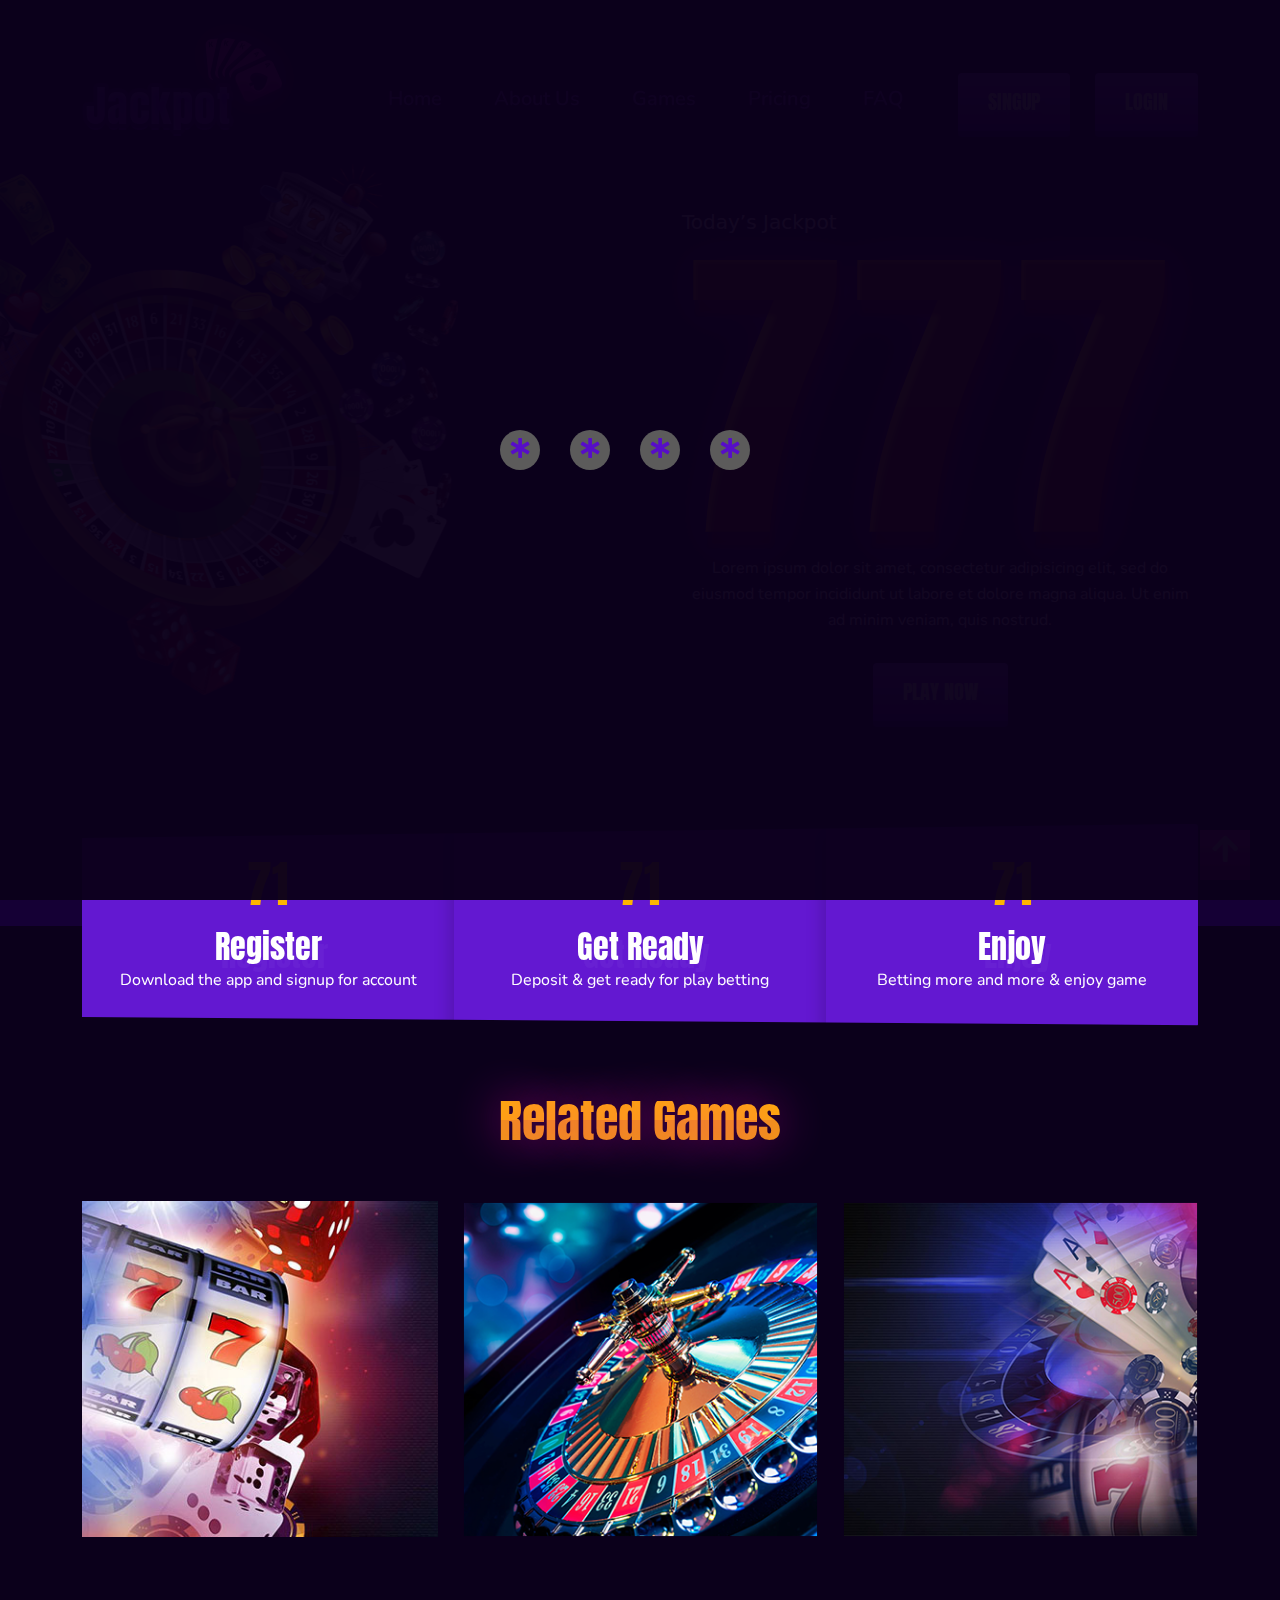
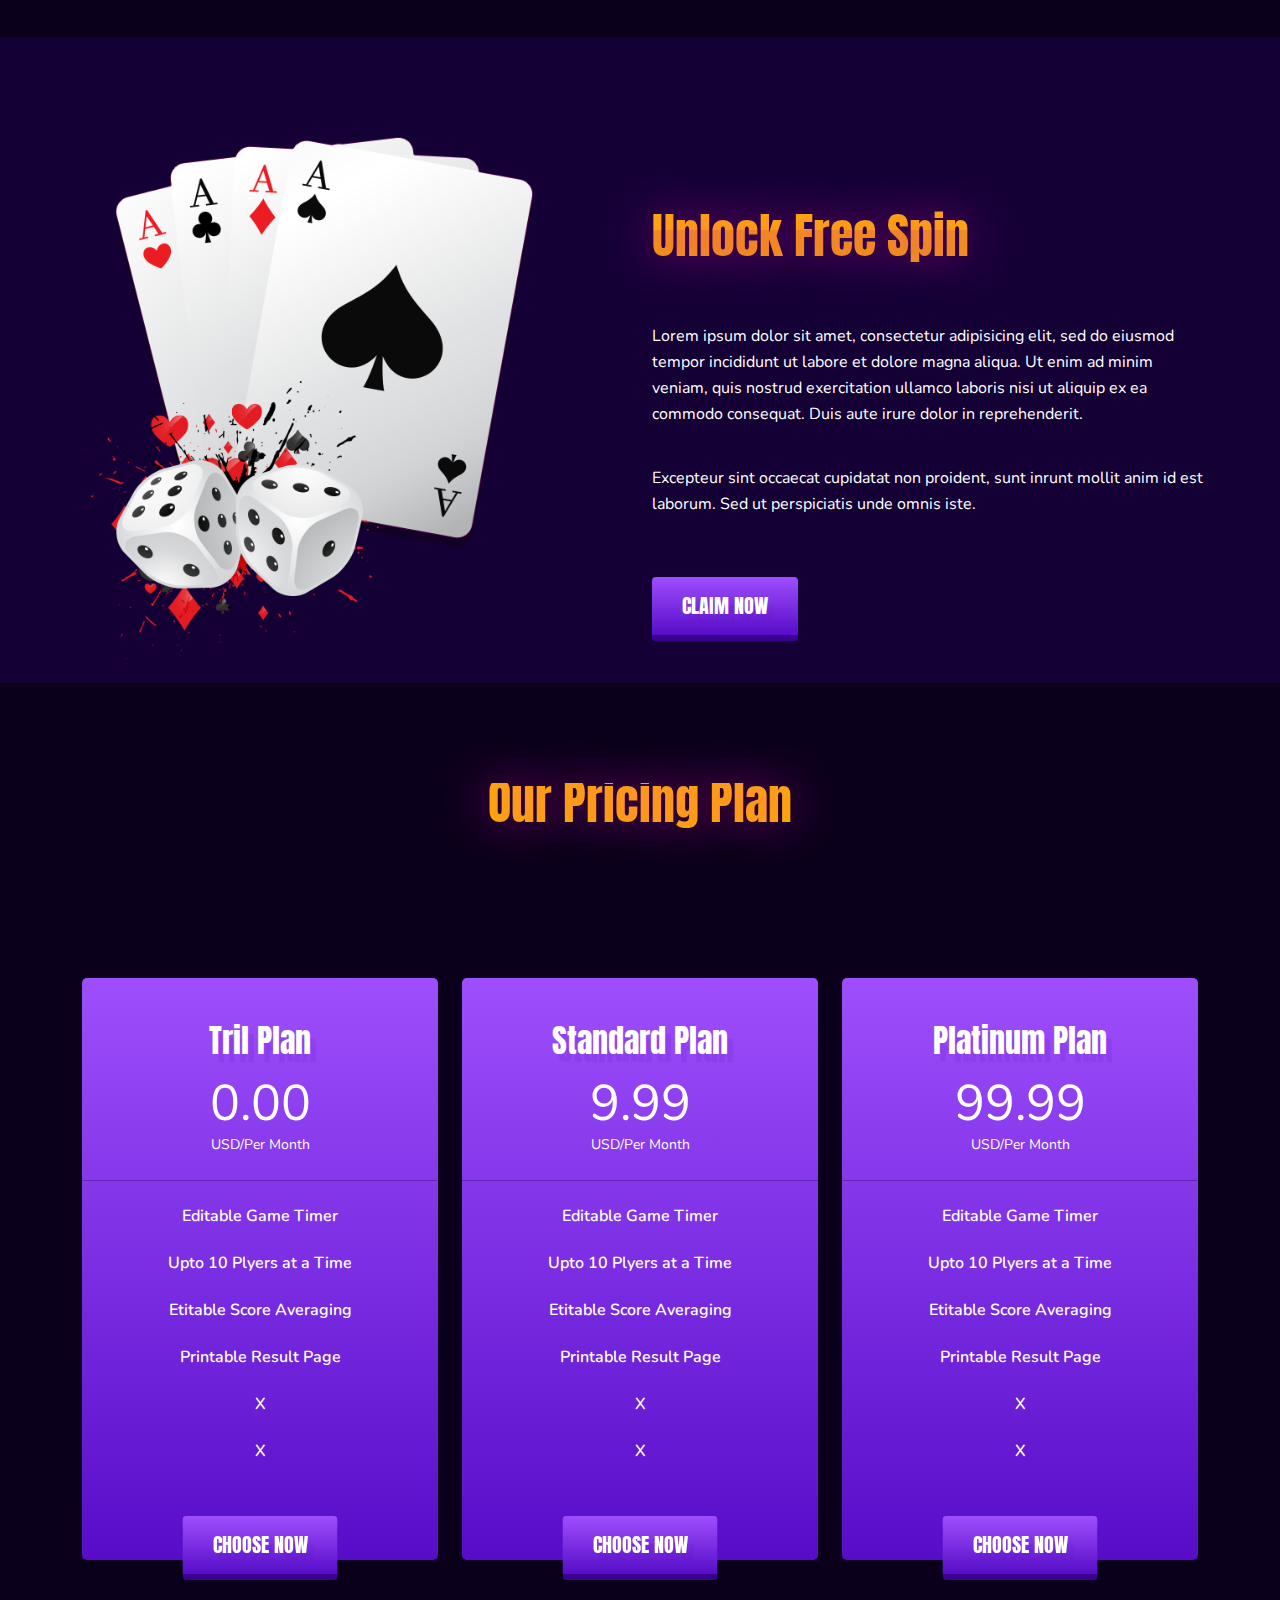
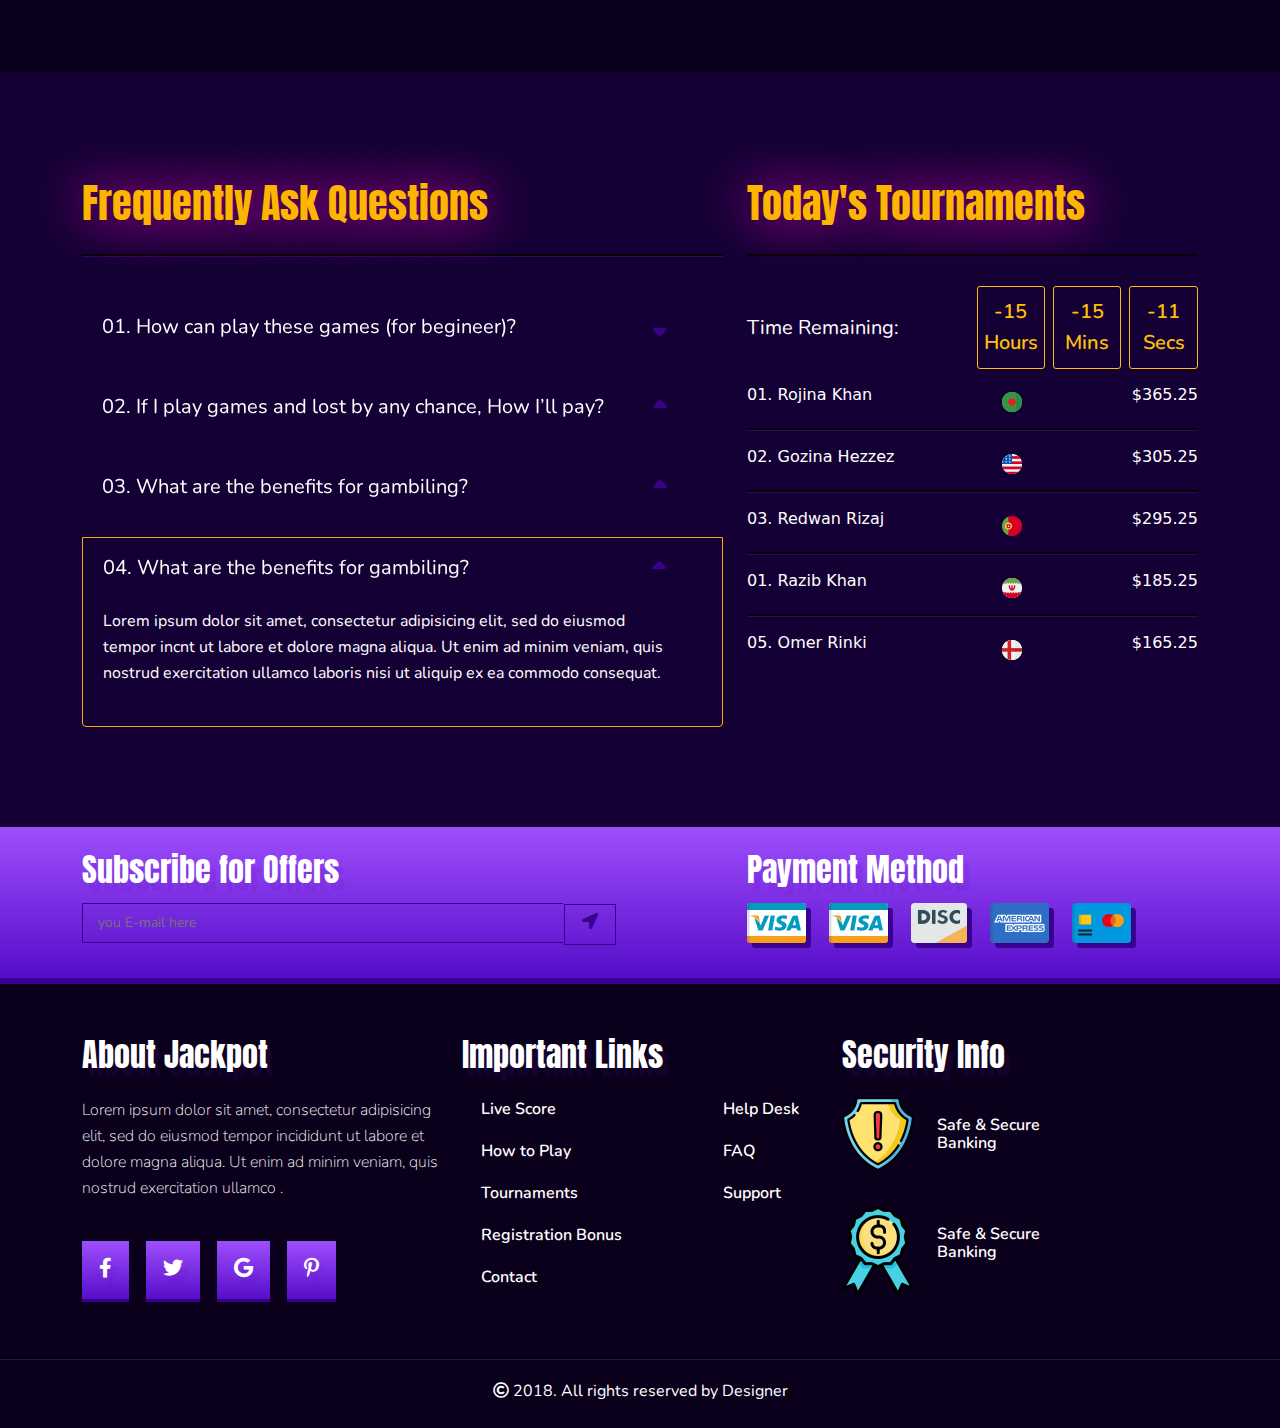
<file: Responsive All Device/Final Project/index.html>
<!DOCTYPE html>
<html lang="en">
<head>
    <meta charset="UTF-8">
    <meta http-equiv="X-UA-Compatible" content="IE=edge">
    <meta name="viewport" content="width=device-width, initial-scale=1.0">
    <title>Final Project</title>
    <!-- =================Google Font Start===================== -->
    <link href="https://fonts.googleapis.com/css2?family=Anton&family=Nunito:ital,wght@0,200;0,300;0,400;0,600;0,700;0,800;0,900;1,300;1,400;1,600;1,700;1,900&display=swap" rel="stylesheet">
    <!--==================Google Font End===================== -->
    <link rel="stylesheet" href="https://cdnjs.cloudflare.com/ajax/libs/font-awesome/5.15.4/css/all.min.css">
    <link rel="stylesheet" href="css/bootstrap.css">
    <link rel="stylesheet" href="css/slick.css">
    <link rel="stylesheet" href="css/style.css">
    <link rel="stylesheet" href="css/media.css">
</head>
<body>
    <div class="preloader">
        <div class="line">
            <i class="fas fa-star-of-life"></i>
        </div>
        <div class="line">
            <i class="fas fa-star-of-life"></i>
        </div>
        <div class="line">
            <i class="fas fa-star-of-life"></i>
        </div>
        <div class="line">
            <i class="fas fa-star-of-life"></i>
        </div>
    </div>
<!-- =============Navbar Start================== -->
<nav class="navbar navbar-expand-lg">
    <div class="container">
      <a class="navbar-brand" href="#">
          <img src="images/home/logo.png " alt="logo">
      </a>
      <button class="navbar-toggler" type="button" data-bs-toggle="collapse" data-bs-target="#navbarSupportedContent" aria-controls="navbarSupportedContent" aria-expanded="false" aria-label="Toggle navigation">
        <span class="navbar-toggler-icon">
            <i class="fas fa-bars"></i>
        </span>
      </button>
      <div class="collapse navbar-collapse" id="navbarSupportedContent">

        <ul class="navbar-nav m-auto our_primary_menu">
            <li><a href="index.html">Home</a></li>
            <li><a href="about.html">About Us</a></li>
            <li><a href="games.html">Games</a></li>
            <li><a href="membership.html">Pricing</a></li>
            <li><a href="#">FAQ</a></li>
        </ul>
        <div class="btn_primary">
            <a href="sign up.html">Singup</a>
            <a href="log in.html">login</a>
        </div>
      </div>
    </div>
  </nav>
<!-- =============Navbar End================== -->
<!-- =============Banner_section Start================== -->
<section id="banner">
    <div class="container">
        <div class="row">
           <div class="col-lg-6 ">
               <div class="banner_right">
                   <img src="images/home/banner-img_1.png " class="img-fluid w-100" alt="">
               </div>
           </div>
           <div class="col-lg-6">
              <div class="banner_left">
                <h4>Today’s Jackpot</h4>
                <h2>777</h2>
                <p >Lorem ipsum dolor sit amet, consectetur adipisicing elit, sed do eiusmod tempor incididunt ut labore et dolore magna aliqua. Ut enim ad minim veniam, quis nostrud.</p>
                <div class="btn_primary banner_btn">
                    <a href="#">play now</a>
                </div>
              </div>
           </div>
           <!-- <div class="col-lg-1 "></div> -->
        </div>
    </div>
</section>
<!-- =============Banner_section End================== -->
<!-- =============Counter_section Start================== -->
<section id="counter">
    <div class="container">
        <div class="counter_all">
            <div class="row g-0">
                <div class="col-lg-4 col-md-4">
                    <div class="counter_item  ">
                        <h4 class="counter">100</h4>
                        <h3>Register</h3>
                        <h5>Download the app and signup for account</h5>
                    </div>
                </div>
                <div class="col-lg-4 col-md-4">
                    <div class="counter_item  shadow">
                        <h4 class="counter">100</h4>
                        <h3>Get Ready</h3>
                        <h5>Deposit & get ready for play betting</h5>
                    </div>
                </div>
                <div class="col-lg-4 col-md-4">
                    <div class="counter_item shadow">
                        <h4 class="counter">100</h4>
                        <h3>Enjoy</h3>
                        <h5>Betting more and more & enjoy game</h5>
                    </div>
                </div>
            </div>
        </div>
    </div>
</section>
<!-- =============Counter_section End================== -->
<!-- =============Related_section Start================== -->
<section class="related">
    <div class="container">
        <div class="row">
            <div class="col-lg-5 m-auto">
                <div class="related_caption text-center">
                    <h3>Related Games</h3>
                </div>
            </div>
        </div>
        <div class="row">
            <div class="col-lg-4 col-md-4">
                <div class="related_item">
                    <div class="related_img">
                        <img src="images/home/related-games_1 (2).jpg" class="img-fluid w-100" alt="related-games_1">
                        <div class="related_shap">
                            <h3>Casino Games</h3>
                            <a href="#">play now</a>
                        </div>
                    </div>
                </div>
            </div>
            <div class="col-lg-4 col-md-4">
                <div class="related_item">
                    <div class="related_img">
                        <img src="images/home/related-games_2.jpg" class="img-fluid w-100" alt="related-games_1">
                        <div class="related_shap">
                            <h3>Casino Games</h3>
                            <a href="#">play now</a>
                        </div>
                    </div>
                </div>
            </div>
            <div class="col-lg-4 col-md-4">
                <div class="related_item">
                    <div class="related_img">
                        <img src="images/home/related-games_3.jpg" class="img-fluid w-100" alt="related-games_2">
                        <div class="related_shap">
                            <h3>Casino Games</h3>
                            <a href="#">play now</a>
                        </div>
                    </div>
                </div>
            </div>
        </div>
    </div>
</section>
<!-- =============Related_section End================== -->
<!-- =============Unlock_section  Start================== -->
<section id="unlock">
    <div class="container">
        <div class="row">
            <div class="col-lg-5 col-md-5">
                <div class="unlock_img">
                    <img src="images/home/unlock-free_spin.png" class="img-fluid w-100" alt="unlock-free_spin">
                </div>
            </div>
            <div class="col-lg-1 col-md-1"></div>
            <div class="col-lg-6 col-md-6">
                <div class="unlock_item">
                    <h3>Unlock Free Spin</h3>
                    <p>Lorem ipsum dolor sit amet, consectetur adipisicing elit, sed do eiusmod tempor incididunt ut labore et dolore magna aliqua. Ut enim ad minim veniam, quis nostrud exercitation ullamco laboris nisi ut aliquip ex ea commodo consequat. Duis aute irure dolor in reprehenderit. <span> Excepteur sint occaecat cupidatat non proident, sunt inrunt mollit anim id est laborum. Sed ut perspiciatis unde omnis iste.</span></p>
                    <div class="btn_primary unlock_btn unlock_left">
                        <a href="#">Claim Now</a>
                    </div>
                </div>
            </div>
        </div>
    </div>
</section>
<!-- =============Unlock_section  End================== -->
<!-- =============Pricing_Table_section SStart================== -->
<section id="pricing_table">
    <div class="container">
        <div class="row">
            <div class="col-lg-5 m-auto">
                <div class="pricing_table_caption text-center">
                    <h4> our Pricing Plan</h4>
                </div>
            </div>
        </div>
        <div class="row">
            <div class="col-lg-4 col-md-4">
                <div class="pricing_list">
                    <div class="pricing_shap">
                        <h2>Featured</h2>
                    </div>
                    <div class="pricing_table_item text-center">
                        <h4>tril plan</h4>
                        <h3>0.00</h3>
                        <h5>USD/Per Month</h5>
                        <ul>
                            <li>Editable Game Timer</li>
                            <li>Upto 10 Plyers at a Time</li>
                            <li>Etitable Score Averaging</li>
                            <li>Printable Result Page</li>
                            <li>X</li>
                            <li>X</li>
                        </ul>
                        <div class="btn_primary pricing_btn ">
                            <a href="#">Choose now</a>
                        </div>
                    </div>
                </div>
            </div>
            <div class="col-lg-4 col-md-4">
                <div class="pricing_list">
                    <div class="pricing_shap">
                        <h2>Featured</h2>
                    </div>
                    <div class="pricing_table_item text-center">
                        <h4>Standard Plan</h4>
                        <h3>9.99</h3>
                        <h5>USD/Per Month</h5>
                        <ul>
                            <li>Editable Game Timer</li>
                            <li>Upto 10 Plyers at a Time</li>
                            <li>Etitable Score Averaging</li>
                            <li>Printable Result Page</li>
                            <li>X</li>
                            <li>X</li>
                        </ul>
                        <div class="btn_primary pricing_btn">
                            <a href="#">Choose now</a>
                        </div>
                    </div>
                </div>
            </div>
            <div class="col-lg-4 col-md-4">
                <div class="pricing_list">
                    <div class="pricing_shap">
                        <h2>Featured</h2>
                    </div>
                    <div class="pricing_table_item text-center">
                        <h4>Platinum Plan</h4>
                        <h3>99.99</h3>
                        <h5>USD/Per Month</h5>
                        <ul>
                            <li>Editable Game Timer</li>
                            <li>Upto 10 Plyers at a Time</li>
                            <li>Etitable Score Averaging</li>
                            <li>Printable Result Page</li>
                            <li>X</li>
                            <li>X</li>
                        </ul>
                        <div class="btn_primary pricing_btn">
                            <a href="#">Choose now</a>
                        </div>
                    </div>
                </div>
            </div>
        </div>
    </div>
</section>
<!-- =============Pricing_Table_section  End================== -->
<!-- =============Frequently_Tournaments_section Start================== -->
<section id="frequently_tournaments">
    <div class="container">
        <div class="row">
            <div class="col-lg-7 col-md-7">
                <div class="frequently_caption">
                    <h4>Frequently Ask Questions</h4>
                    <!---------------Accordion Start------------->
                    <div class="accordion" id="accordionExample">
                        <div class="accordion-item">
                          <h2 class="accordion-header" id="headingOne">
                            <button class="accordion-button" type="button" data-bs-toggle="collapse" data-bs-target="#collapseOne" aria-expanded="true" aria-controls="collapseOne">
                                01. How can play these games (for begineer)?
                                <i class="fas fa-sort-down"></i>					
                            </button>
                          </h2>
                          <div id="collapseOne" class="accordion-collapse collapse" aria-labelledby="headingOne" data-bs-parent="#accordionExample">
                            <div class="accordion-body">
                               <h5> Lorem ipsum dolor sit amet, consectetur adipisicing elit, sed do eiusmod tempor incnt ut labore et dolore magna aliqua. Ut enim ad minim veniam, quis nostrud exercitation ullamco laboris nisi ut aliquip ex ea commodo consequat.</h5>
                            </div>
                          </div>
                        </div>
                        <div class="accordion-item">
                          <h2 class="accordion-header" id="headingTwo">
                            <button class="accordion-button collapsed" type="button" data-bs-toggle="collapse" data-bs-target="#collapseTwo" aria-expanded="false" aria-controls="collapseTwo">
                                02. If I play games and lost by any chance, How I’ll pay?
                                <i class="fas fa-sort-down"></i>
                            </button>
                          </h2>
                          <div id="collapseTwo" class="accordion-collapse collapse" aria-labelledby="headingTwo" data-bs-parent="#accordionExample">
                            <div class="accordion-body">
                                <h5> Lorem ipsum dolor sit amet, consectetur adipisicing elit, sed do eiusmod tempor incnt ut labore et dolore magna aliqua. Ut enim ad minim veniam, quis nostrud exercitation ullamco laboris nisi ut aliquip ex ea commodo consequat.</h5>
                            </div>
                          </div>
                        </div>
                        <div class="accordion-item">
                          <h2 class="accordion-header" id="headingThree">
                            <button class="accordion-button collapsed" type="button" data-bs-toggle="collapse" data-bs-target="#collapseThree" aria-expanded="false" aria-controls="collapseThree">
                                03. What are the benefits for gambiling?
                                <i class="fas fa-sort-down"></i>
                            </button>
                          </h2>
                          <div id="collapseThree" class="accordion-collapse collapse" aria-labelledby="headingThree" data-bs-parent="#accordionExample">
                            <div class="accordion-body">
                                <h5> Lorem ipsum dolor sit amet, consectetur adipisicing elit, sed do eiusmod tempor incnt ut labore et dolore magna aliqua. Ut enim ad minim veniam, quis nostrud exercitation ullamco laboris nisi ut aliquip ex ea commodo consequat.</h5>
                            </div>
                          </div>
                        </div>
                        <div class="accordion-item border">
                            <h2 class="accordion-header" id="headingTwo">
                              <button class="accordion-button collapsed" type="button" data-bs-toggle="collapse" data-bs-target="#collapseTwo" aria-expanded="false" aria-controls="collapseTwo">
                                04. What are the benefits for gambiling?
                                <i class="fas fa-sort-down"></i>
                              </button>
                            </h2>
                            <div id="collapseTwo" class="accordion-collapse collapse show" aria-labelledby="headingTwo" data-bs-parent="#accordionExample">
                              <div class="accordion-body">
                                  <h5> Lorem ipsum dolor sit amet, consectetur adipisicing elit, sed do eiusmod tempor incnt ut labore et dolore magna aliqua. Ut enim ad minim veniam, quis nostrud exercitation ullamco laboris nisi ut aliquip ex ea commodo consequat.</h5>
                              </div>
                            </div>
                          </div>
                      </div>
                      <!---------------Accordion Start------------->
                </div>
            </div>
            <div class="col-lg-5 col-md-5">
                <div class="tournaments_caption">
                    <h4>Today's Tournaments</h4>
                </div>
                <div class="row g-2">
                    <div class="col-lg-6 col-12 col-sm-12 d-flex align-items-center">
                        <div class="time_caption">
                            <h5>Time Remaining:</h5>
                        </div>
                    </div>
                    <div class="col-lg-2 col-4 col-sm-4">
                        <div class="hours">
                            <h5 id="hours">23</h5>
                            <h6>Hours</h6>
                        </div>
                    </div>
                    <div class="col-lg-2 col-4 col-sm-4">
                        <div class="hours">
                            <h5 id="minutes">59</h5>
                            <h6>Mins</h6>
                        </div>
                    </div>
                    <div class="col-lg-2 col-4 col-sm-4">
                        <div class="hours">
                            <h5 id="seconds">59</h5>
                            <h6>Secs</h6>
                        </div>
                    </div>
                </div>
                <div class="flag_all">
                    <div class="row">
                        <div class="col-lg-12">
                            <div class="yyyy">
                                <div class="row">
                                    <div class="col-lg-6 col-6">
                                        <div class="flag_name">
                                            <h4>01. Rojina Khan</h4>
                                        </div>
                                    </div>
                                    <div class="col-lg-2 col-2">
                                        <div class="flag_01 text-center">
                                            <img src="images/home/flag_01.png" alt="">
                                        </div>
                                    </div>
                                    <div class="col-lg-4 col-4">
                                        <div class="flag_crr">
                                            <h4>$365.25</h4>
                                        </div>
                                    </div>
                                </div>
                            </div>
                        </div>
                    </div>
                </div>
                <div class="flag_all">
                    <div class="row">
                        <div class="col-lg-12">
                            <div class="yyyy">
                                <div class="row">
                                    <div class="col-lg-6 col-6">
                                        <div class="flag_name">
                                            <h4>02. Gozina Hezzez</h4>
                                        </div>
                                    </div>
                                    <div class="col-lg-2 col-2">
                                        <div class="flag_01 text-center">
                                            <img src="images/home/flag_02.png" alt="">
                                        </div>
                                    </div>
                                    <div class="col-lg-4 col-4">
                                        <div class="flag_crr">
                                            <h4>$305.25</h4>
                                        </div>
                                    </div>
                                </div>
                            </div>
                        </div>
                    </div>
                </div>
                <div class="flag_all">
                    <div class="row">
                        <div class="col-lg-12">
                            <div class="yyyy">
                                <div class="row">
                                    <div class="col-lg-6 col-6">
                                        <div class="flag_name">
                                            <h4>03. Redwan Rizaj</h4>
                                        </div>
                                    </div>
                                    <div class="col-lg-2 col-2">
                                        <div class="flag_01 text-center">
                                            <img src="images/home/flag_03.png" alt="">
                                        </div>
                                    </div>
                                    <div class="col-lg-4 col-4">
                                        <div class="flag_crr">
                                            <h4>$295.25</h4>
                                        </div>
                                    </div>
                                </div>
                            </div>
                        </div>
                    </div>
                </div>
                <div class="flag_all">
                    <div class="row">
                        <div class="col-lg-12">
                            <div class="yyyy">
                                <div class="row">
                                    <div class="col-lg-6 col-6">
                                        <div class="flag_name">
                                            <h4>01. Razib Khan</h4>
                                        </div>
                                    </div>
                                    <div class="col-lg-2 col-2">
                                        <div class="flag_01 text-center">
                                            <img src="images/home/flag_04.png" alt="">
                                        </div>
                                    </div>
                                    <div class="col-lg-4 col-4">
                                        <div class="flag_crr">
                                            <h4>$185.25</h4>
                                        </div>
                                    </div>
                                </div>
                            </div>
                        </div>
                    </div>
                </div>
                <div class="flag_all">
                    <div class="row">
                        <div class="col-lg-12">
                            <div class="yyyyy">
                                <div class="row">
                                    <div class="col-lg-6 col-6">
                                        <div class="flag_name">
                                            <h4>05. Omer Rinki</h4>
                                        </div>
                                    </div>
                                    <div class="col-lg-2 col-2">
                                        <div class="flag_01 text-center">
                                            <img src="images/home/flag_05.png" alt="">
                                        </div>
                                    </div>
                                    <div class="col-lg-4 col-4">
                                        <div class="flag_crr">
                                            <h4>$165.25</h4>
                                        </div>
                                    </div>
                                </div>
                            </div>
                        </div>
                    </div>
                </div>
            </div>
        </div>
    </div>
</section>
<!-- =============Frequently_Tournaments_section End================== -->
<!-- =============Subscribe To Payment Method_section Start================== -->
<section id="subscribe_payment">
    <div class="container">
        <div class="row">
            <div class="col-lg-7 col-12 col-sm-6">
                <div class="Subscribe_caption">
                    <h4>Subscribe for Offers</h4>
                    <input type="email" placeholder="you E-mail here" class="w-75">
                    <button><i class="fas fa-location-arrow"></i></button>
                </div>
            </div>
            <div class="col-lg-5 col-12 col-sm-6">
                <div class="payment_caption">
                    <h4>Payment Method</h4>
                    <div class="payment_card">
                        <img src="images/home/payment_02.png" alt="">
                        <img src="images/home/payment_02.png" alt="">
                        <img src="images/home/payment_03.png" alt="">
                        <img src="images/home/payment_04.png" alt="">
                        <img src="images/home/payment_05.png" alt="">
                    </div>
                </div>
            </div>
        </div>
    </div>
</section>
<!-- =============Subscribe To Payment Method_section End================== -->
<!-- =============Footer_section Start================== -->
<section id="footer">
    <div class="container">
        <div class="row">
            <div class="col-lg-4 col-sm-6 col-md-6">
                <div class="footer_item">
                    <h2>About Jackpot</h2>
                    <p>Lorem ipsum dolor sit amet, consectetur adipisicing elit, sed do eiusmod tempor incididunt ut labore et dolore magna aliqua. Ut enim ad minim veniam, quis nostrud exercitation ullamco .</p>
                    <div class="footer_btn">
                        <a href="#"><i class="fab fa-facebook-f"></i></a>
                        <a href="#"><i class="fab fa-twitter"></i></a>
                        <a href="#"><i class="fab fa-google"></i></a>
                        <a href="#"><i class="fab fa-pinterest-p"></i></a>
                    </div>
                </div>
            </div>
            <div class="col-lg-4 col-12 col-sm-6 col-md-6">
                <div class="footer_item">
                    <h2>Important Links</h2>
                    <div class="link d-flex justify-content-around">
                        <div class="link_list_1">
                            <ul>
                                <li>Live Score</li>
                                <li>How to Play</li>
                                <li>Tournaments</li>
                                <li>Registration Bonus</li>
                                <li>Contact</li>
                            </ul>
                        </div>
                        <div class="link_list_1 link_two">
                            <ul>
                                <li> Help Desk</li>
                                <li>FAQ</li>
                                <li>Support</li>
                            </ul>
                        </div>
                    </div>
                </div>
            </div>
            <div class="col-lg-4">
                <div class="footer_item secur_img">
                    <h2>Security Info</h2>
                    <div class="row">
                        <div class="col-lg-3 col-6">
                            <div class="security_img m_t">
                                <img src="images/home/footer_icon_1.png" alt="">
                            </div>
                        </div>
                        <div class="col-lg-9 col-6">
                            <div class="security_item p_t d-flex align-items-center">
                                <div class="security_text">
                                    <h6>Safe & Secure</h6>
                                    <h6>Banking</h6>
                                </div>
                            </div>
                        </div>
                        <div class="col-lg-3 col-6">
                            <div class="security_img">
                                <img src="images/home/footer_icon_2.png" alt="">
                            </div>
                        </div>
                        <div class="col-lg-9 col-6 ">
                            <div class="security_item p_t d-flex align-items-center">
                                <div class="security_text">
                                    <h6>Safe & Secure</h6>
                                    <h6>Banking</h6>
                                </div>
                            </div>
                        </div>
                    </div>
                </div>
            </div>
        </div>
    </div>
</section>
<!-- =============Footer_section End================== -->
<!-- =============Copy_Right_section Start================== -->
<section id="copy_right">
    <div class="border_shap">
        <div class="container">
            <div class="row">
                <div class="col-lg-12">
                    <div class="copy_right_text text-center">
                        <h5><i class="far fa-copyright"></i>2018. All rights reserved by Designer</h5>
                    </div>
                </div>
            </div>
        </div>
    </div>
</section>
<!-- =============Copy_Right_section End================== -->
<!-- =============Back to Top Start================== -->
<div class="back_to_top">
    <a href="#"><i class="fas fa-arrow-up"></i></a>
</div>
<!-- =============Back to Top End================== -->


    <script src="js/jquery-1.12.4.min.js"></script>
    <script src="js/bootstrap.bundle.js"></script>
    <script src="js/slick.min.js"></script>
    <script src="js/waypoints.min.js"></script>
    <script src="js/jquery.counterup.min.js"></script>
    <script src="js/custom.js"></script>
</body>
</html>
</file>
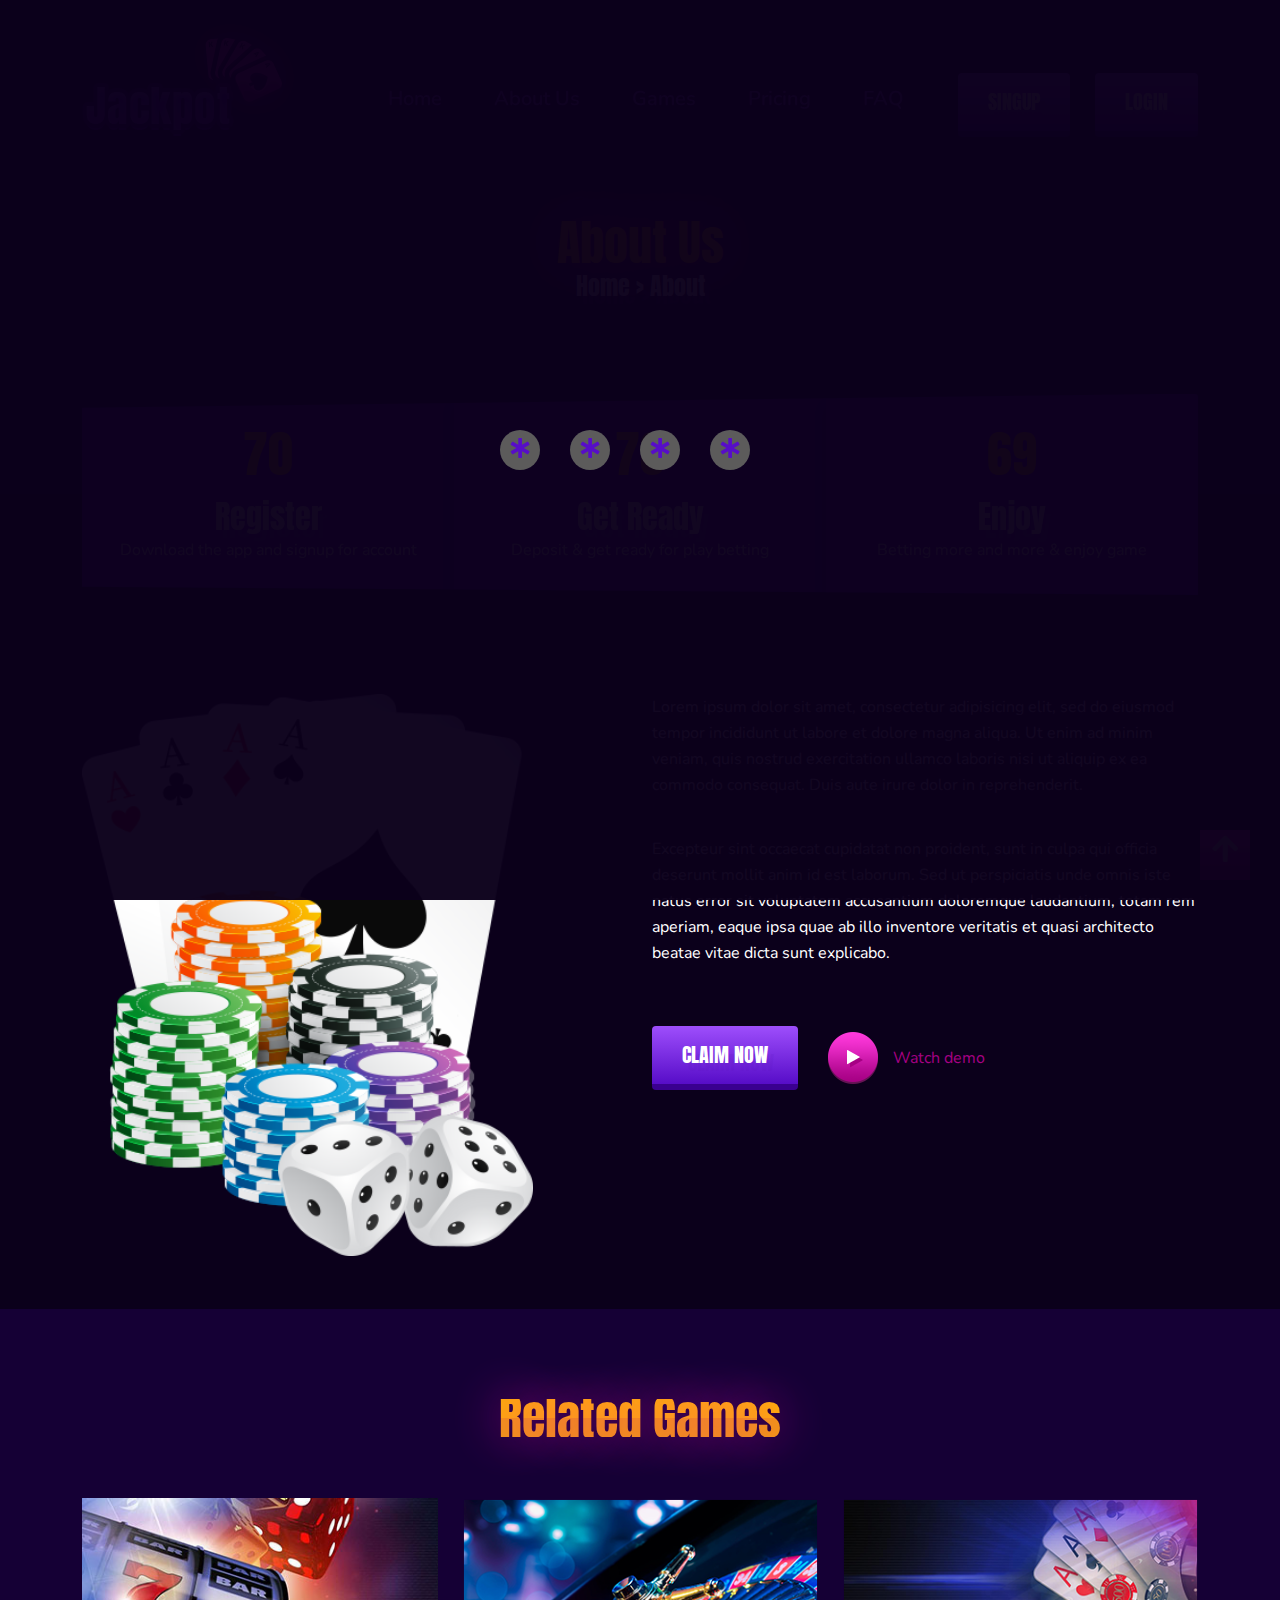
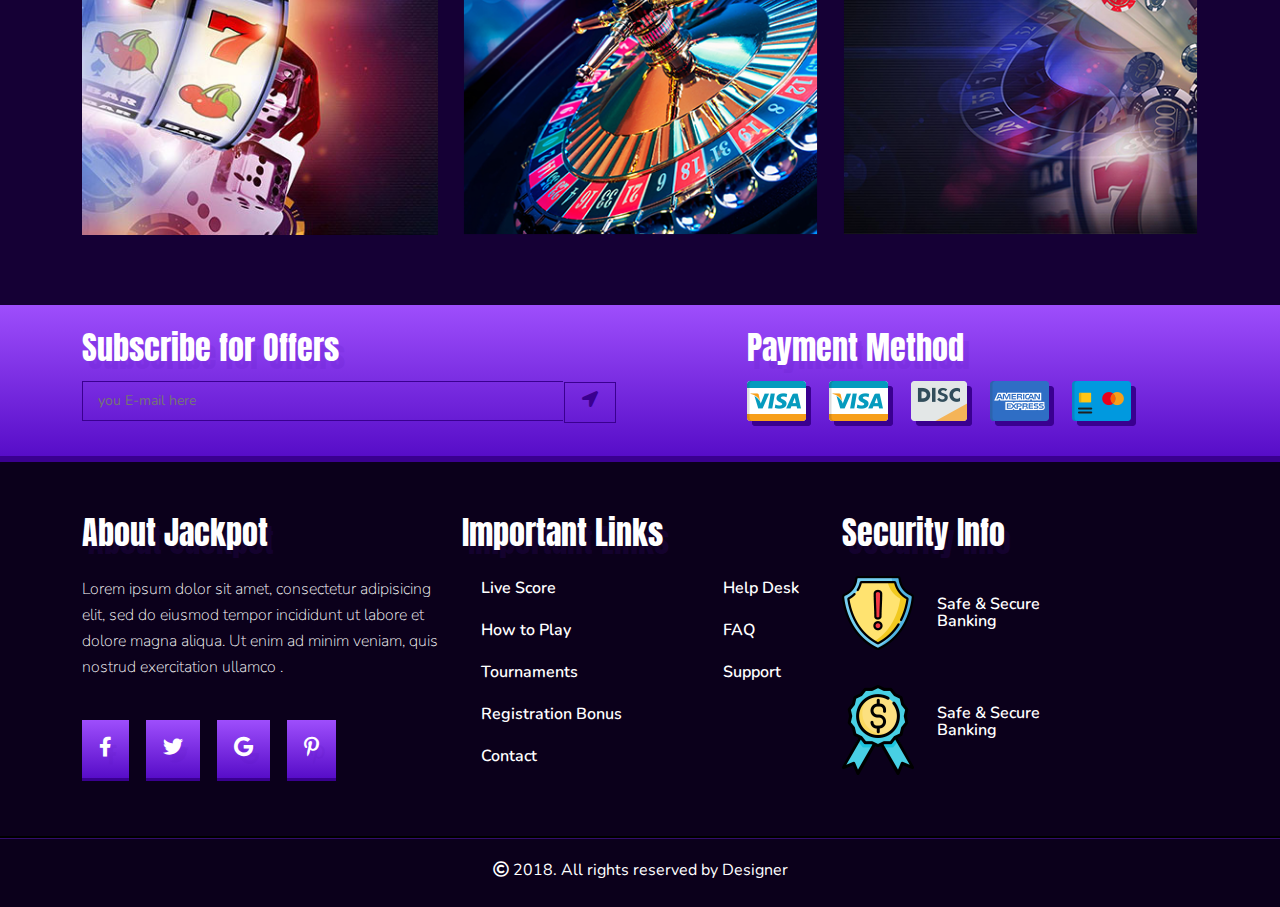
<file: Responsive All Device/Final Project/about.html>
<!DOCTYPE html>
<html lang="en">
<head>
    <meta charset="UTF-8">
    <meta http-equiv="X-UA-Compatible" content="IE=edge">
    <meta name="viewport" content="width=device-width, initial-scale=1.0">
    <title>Final Project</title>
    <!-- =================Google Font Start===================== -->
    <link href="https://fonts.googleapis.com/css2?family=Anton&family=Nunito:ital,wght@0,200;0,300;0,400;0,600;0,700;0,800;0,900;1,300;1,400;1,600;1,700;1,900&display=swap" rel="stylesheet">
    <!--==================Google Font End===================== -->
    <link rel="stylesheet" href="https://cdnjs.cloudflare.com/ajax/libs/font-awesome/5.15.4/css/all.min.css">
    <link rel="stylesheet" href="css/bootstrap.css">
    <link rel="stylesheet" href="css/slick.css">
    <link rel="stylesheet" href="css/style.css">
    <link rel="stylesheet" href="css/media.css">
</head>
<body>
    <div class="preloader">
        <div class="line">
            <i class="fas fa-star-of-life"></i>
        </div>
        <div class="line">
            <i class="fas fa-star-of-life"></i>
        </div>
        <div class="line">
            <i class="fas fa-star-of-life"></i>
        </div>
        <div class="line">
            <i class="fas fa-star-of-life"></i>
        </div>
    </div>
<!-- =============Navbar Start================== -->
<nav class="navbar navbar-expand-lg">
    <div class="container">
      <a class="navbar-brand" href="#">
          <img src="images/home/logo.png " alt="logo">
      </a>
      <button class="navbar-toggler" type="button" data-bs-toggle="collapse" data-bs-target="#navbarSupportedContent" aria-controls="navbarSupportedContent" aria-expanded="false" aria-label="Toggle navigation">
        <span class="navbar-toggler-icon">
            <i class="fas fa-bars"></i>
        </span>
      </button>
      <div class="collapse navbar-collapse" id="navbarSupportedContent">

        <ul class="navbar-nav m-auto our_primary_menu">
            <li><a href="index.html">Home</a></li>
            <li><a href="about.html">About Us</a></li>
            <li><a href="games.html">Games</a></li>
            <li><a href="membership.html">Pricing</a></li>
            <li><a href="#">FAQ</a></li>
        </ul>
        <div class="btn_primary">
            <a href="sign up.html">Singup</a>
            <a href="log in.html">login</a>
        </div>
      </div>
    </div>
  </nav>
<!-- =============Navbar End================== -->
<!-- =============Banner_section Start================== -->
<section id="banner">
    <div class="container">
        <div class="row">
            <div class="about_breadcrumb_text text-center">
                <h3>About Us</h3>
                <h5>Home > About</h5>
            </div>
        </div>
    </div>
</section>
<!-- =============Banner_section End================== -->
<!-- =============Counter_section Start================== -->
<section id="counter">
    <div class="container">
        <div class="counter_all">
            <div class="row g-0">
                <div class="col-lg-4 col-md-4">
                    <div class="counter_item  ">
                        <h4 class="counter">100</h4>
                        <h3>Register</h3>
                        <h5>Download the app and signup for account</h5>
                    </div>
                </div>
                <div class="col-lg-4 col-md-4">
                    <div class="counter_item  shadow">
                        <h4 class="counter">100</h4>
                        <h3>Get Ready</h3>
                        <h5>Deposit & get ready for play betting</h5>
                    </div>
                </div>
                <div class="col-lg-4 col-md-4">
                    <div class="counter_item shadow">
                        <h4 class="counter">100</h4>
                        <h3>Enjoy</h3>
                        <h5>Betting more and more & enjoy game</h5>
                    </div>
                </div>
            </div>
        </div>
    </div>
</section>
<!-- =============Counter_section End================== -->
<!-- =============Unlock_section  Start================== -->
<section class="about_unlock ">
    <div class="container">
        <div class="row">
            <div class="col-lg-5 col-md-5">
                <div class="about_unlock_img">
                    <img src="images/about/about_01.png" class="img-fluid w-100" alt="unlock-free_spin">
                </div>
            </div>
            <div class="col-lg-1 col-md-1"></div>
            <div class="col-lg-6 col-md-6">
                <div class="unlock_item about_unlock_item">
                    <p>Lorem ipsum dolor sit amet, consectetur adipisicing elit, sed do eiusmod tempor incididunt ut labore et dolore magna aliqua. Ut enim ad minim veniam, quis nostrud exercitation ullamco laboris nisi ut aliquip ex ea commodo consequat. Duis aute irure dolor in reprehenderit. <span> Excepteur sint occaecat cupidatat non proident, sunt in culpa qui officia deserunt mollit anim id est laborum. Sed ut perspiciatis unde omnis iste natus error sit voluptatem accusantium doloremque laudantium, totam rem aperiam, eaque ipsa quae ab illo inventore veritatis et quasi architecto beatae vitae dicta sunt explicabo.</span></p>
                    <div class="btn_primary unlock_btn d-flex align-items-center">
                        <a href="#">Claim Now</a>
                        <div class="paly">
                            <img src="images/about/paly.png" alt="">
                        </div>
                        <h4>Watch demo</h4>
                    </div>
                </div>
            </div>
        </div>
    </div>
</section>
<!-- =============Unlock_section  End================== -->
<!-- =============Related_section Start================== -->
<section class="related about_releted">
    <div class="container">
        <div class="row">
            <div class="col-lg-5 m-auto">
                <div class="related_caption text-center">
                    <h3>Related Games</h3>
                </div>
            </div>
        </div>
        <div class="row">
            <div class="col-lg-4  col-md-4">
                <div class="related_item">
                    <div class="related_img">
                        <img src="images/home/related-games_1 (2).jpg" class="img-fluid w-100" alt="related-games_1">
                        <div class="related_shap">
                            <h3>Casino Games</h3>
                            <a href="#">play now</a>
                        </div>
                    </div>
                </div>
            </div>
            <div class="col-lg-4  col-md-4">
                <div class="related_item">
                    <div class="related_img">
                        <img src="images/home/related-games_2.jpg" class="img-fluid w-100" alt="related-games_1">
                        <div class="related_shap">
                            <h3>Casino Games</h3>
                            <a href="#">play now</a>
                        </div>
                    </div>
                </div>
            </div>
            <div class="col-lg-4  col-md-4">
                <div class="related_item">
                    <div class="related_img">
                        <img src="images/home/related-games_3.jpg" class="img-fluid w-100" alt="related-games_2">
                        <div class="related_shap">
                            <h3>Casino Games</h3>
                            <a href="#">play now</a>
                        </div>
                    </div>
                </div>
            </div>
        </div>
    </div>
</section>
<!-- =============Related_section End================== -->
<!-- =============Subscribe To Payment Method_section Start================== -->
<section id="subscribe_payment">
    <div class="container">
        <div class="row">
            <div class="col-lg-7 col-12 col-sm-6">
                <div class="Subscribe_caption">
                    <h4>Subscribe for Offers</h4>
                    <input type="email" placeholder="you E-mail here" class="w-75">
                    <button><i class="fas fa-location-arrow"></i></button>
                </div>
            </div>
            <div class="col-lg-5 col-12 col-sm-6">
                <div class="payment_caption">
                    <h4>Payment Method</h4>
                    <div class="payment_card">
                        <img src="images/home/payment_02.png" alt="">
                        <img src="images/home/payment_02.png" alt="">
                        <img src="images/home/payment_03.png" alt="">
                        <img src="images/home/payment_04.png" alt="">
                        <img src="images/home/payment_05.png" alt="">
                    </div>
                </div>
            </div>
        </div>
    </div>
</section>
<!-- =============Subscribe To Payment Method_section End================== -->
<!-- =============Footer_section Start================== -->
<section id="footer">
    <div class="container">
        <div class="row">
            <div class="col-lg-4 col-sm-6 col-md-6">
                <div class="footer_item">
                    <h2>About Jackpot</h2>
                    <p>Lorem ipsum dolor sit amet, consectetur adipisicing elit, sed do eiusmod tempor incididunt ut labore et dolore magna aliqua. Ut enim ad minim veniam, quis nostrud exercitation ullamco .</p>
                    <div class="footer_btn">
                        <a href="#"><i class="fab fa-facebook-f"></i></a>
                        <a href="#"><i class="fab fa-twitter"></i></a>
                        <a href="#"><i class="fab fa-google"></i></a>
                        <a href="#"><i class="fab fa-pinterest-p"></i></a>
                    </div>
                </div>
            </div>
            <div class="col-lg-4 col-12 col-sm-6 col-md-6">
                <div class="footer_item">
                    <h2>Important Links</h2>
                    <div class="link d-flex justify-content-around">
                        <div class="link_list_1">
                            <ul>
                                <li>Live Score</li>
                                <li>How to Play</li>
                                <li>Tournaments</li>
                                <li>Registration Bonus</li>
                                <li>Contact</li>
                            </ul>
                        </div>
                        <div class="link_list_1 link_two">
                            <ul>
                                <li> Help Desk</li>
                                <li>FAQ</li>
                                <li>Support</li>
                            </ul>
                        </div>
                    </div>
                </div>
            </div>
            <div class="col-lg-4">
                <div class="footer_item">
                    <h2>Security Info</h2>
                    <div class="row">
                        <div class="col-lg-3 col-6">
                            <div class="security_img m_t">
                                <img src="images/home/footer_icon_1.png" alt="">
                            </div>
                        </div>
                        <div class="col-lg-9 col-6">
                            <div class="security_item p_t d-flex align-items-center">
                                <div class="security_text">
                                    <h6>Safe & Secure</h6>
                                    <h6>Banking</h6>
                                </div>
                            </div>
                        </div>
                        <div class="col-lg-3 col-6">
                            <div class="security_img">
                                <img src="images/home/footer_icon_2.png" alt="">
                            </div>
                        </div>
                        <div class="col-lg-9 col-6 ">
                            <div class="security_item p_t d-flex align-items-center">
                                <div class="security_text">
                                    <h6>Safe & Secure</h6>
                                    <h6>Banking</h6>
                                </div>
                            </div>
                        </div>
                    </div>
                </div>
            </div>
        </div>
    </div>
</section>
<!-- =============Footer_section End================== -->
<!-- =============Copy_Right_section Start================== -->
<section id="copy_right">
    <div class="border_shap">
        <div class="container">
            <div class="row">
                <div class="col-lg-12">
                    <div class="copy_right_text text-center">
                        <h5><i class="far fa-copyright"></i>2018. All rights reserved by Designer</h5>
                    </div>
                </div>
            </div>
        </div>
    </div>
</section>
<!-- =============Copy_Right_section End================== -->
<!-- =============Back to Top Start================== -->
<div class="back_to_top">
    <a href="#"><i class="fas fa-arrow-up"></i></a>
</div>
<!-- =============Back to Top End================== -->


    <script src="js/jquery-1.12.4.min.js"></script>
    <script src="js/bootstrap.bundle.js"></script>
    <script src="js/slick.min.js"></script>
    <script src="js/waypoints.min.js"></script>
    <script src="js/jquery.counterup.min.js"></script>
    <script src="js/custom.js"></script>
</body>
</html>
</file>
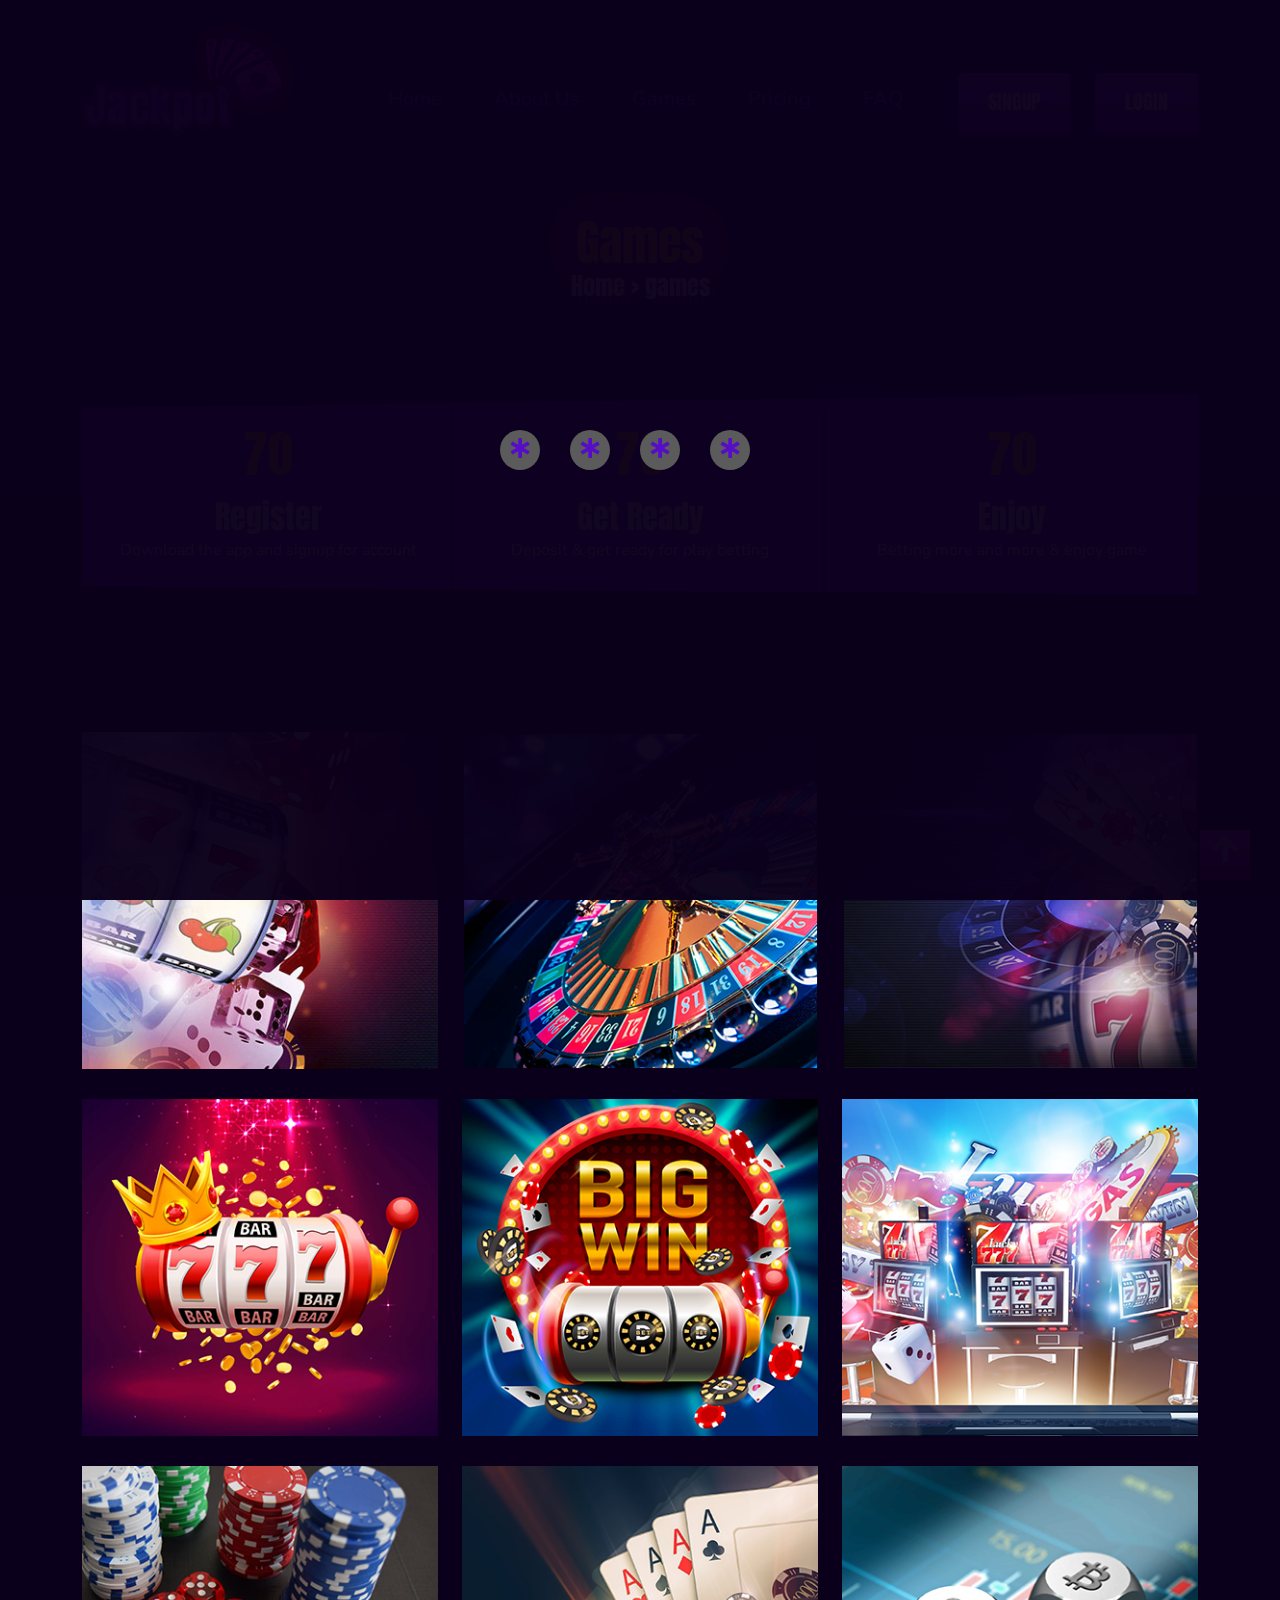
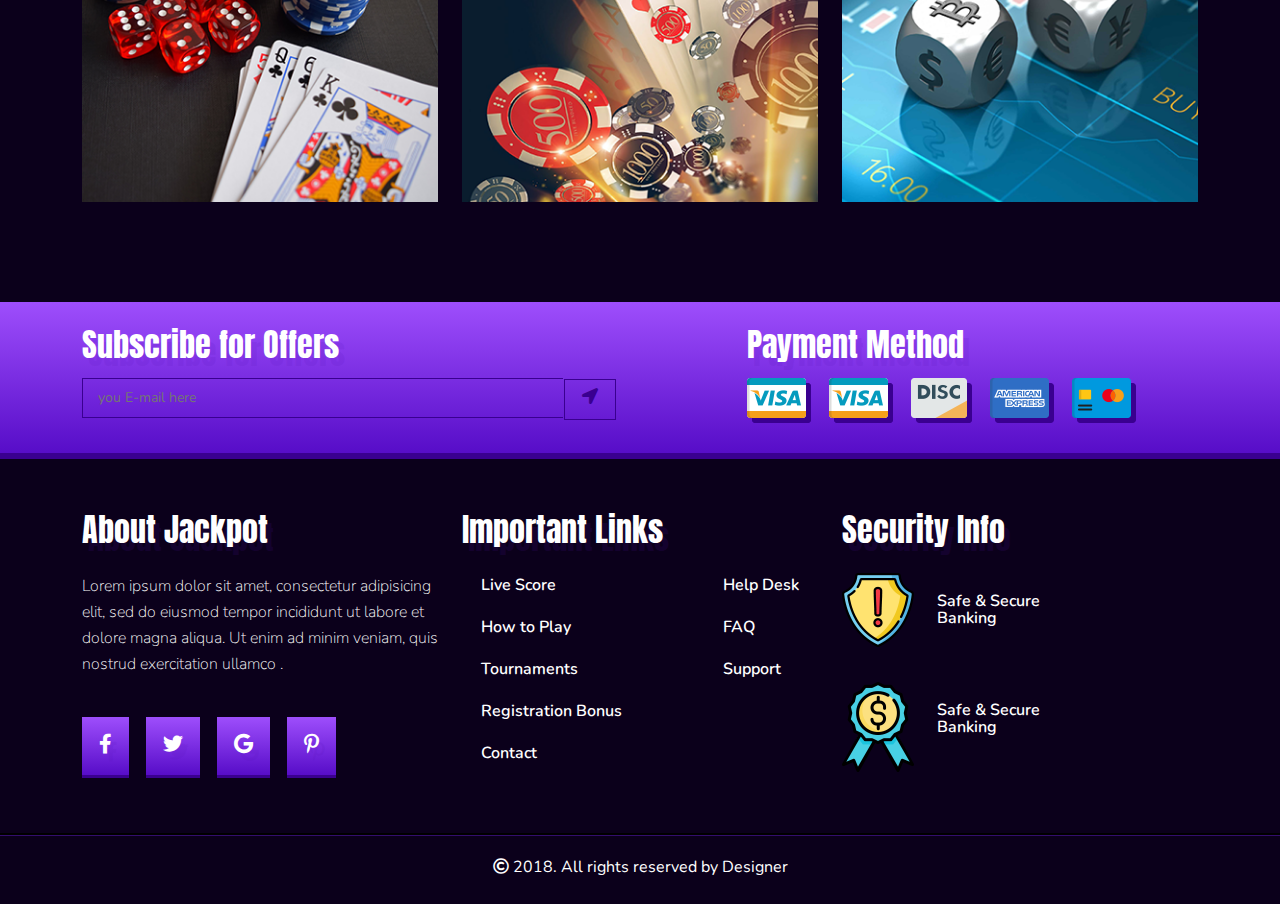
<file: Responsive All Device/Final Project/games.html>
<!DOCTYPE html>
<html lang="en">
<head>
    <meta charset="UTF-8">
    <meta http-equiv="X-UA-Compatible" content="IE=edge">
    <meta name="viewport" content="width=device-width, initial-scale=1.0">
    <title>Final Project</title>
    <!-- =================Google Font Start===================== -->
    <link href="https://fonts.googleapis.com/css2?family=Anton&family=Nunito:ital,wght@0,200;0,300;0,400;0,600;0,700;0,800;0,900;1,300;1,400;1,600;1,700;1,900&display=swap" rel="stylesheet">
    <!--==================Google Font End===================== -->
    <link rel="stylesheet" href="https://cdnjs.cloudflare.com/ajax/libs/font-awesome/5.15.4/css/all.min.css">
    <link rel="stylesheet" href="css/bootstrap.css">
    <link rel="stylesheet" href="css/slick.css">
    <link rel="stylesheet" href="css/style.css">
    <link rel="stylesheet" href="css/media.css">
</head>
<body>
    <div class="preloader">
        <div class="line">
            <i class="fas fa-star-of-life"></i>
        </div>
        <div class="line">
            <i class="fas fa-star-of-life"></i>
        </div>
        <div class="line">
            <i class="fas fa-star-of-life"></i>
        </div>
        <div class="line">
            <i class="fas fa-star-of-life"></i>
        </div>
    </div>
<!-- =============Navbar Start================== -->
<nav class="navbar navbar-expand-lg">
    <div class="container">
      <a class="navbar-brand" href="#">
          <img src="images/home/logo.png " alt="logo">
      </a>
      <button class="navbar-toggler" type="button" data-bs-toggle="collapse" data-bs-target="#navbarSupportedContent" aria-controls="navbarSupportedContent" aria-expanded="false" aria-label="Toggle navigation">
        <span class="navbar-toggler-icon">
            <i class="fas fa-bars"></i>
        </span>
      </button>
      <div class="collapse navbar-collapse" id="navbarSupportedContent">

        <ul class="navbar-nav m-auto our_primary_menu">
            <li><a href="index.html">Home</a></li>
            <li><a href="about.html">About Us</a></li>
            <li><a href="games.html">Games</a></li>
            <li><a href="membership.html">Pricing</a></li>
            <li><a href="#">FAQ</a></li>
        </ul>
        <div class="btn_primary">
            <a href="sign up.html">Singup</a>
            <a href="log in.html">login</a>
        </div>
      </div>
    </div>
  </nav>
<!-- =============Navbar End================== -->
<!-- =============Banner_section Start================== -->
<section id="banner">
    <div class="container">
        <div class="row">
            <div class="about_breadcrumb_text text-center">
                <h3>games</h3>
                <h5>Home > games</h5>
            </div>
        </div>
    </div>
</section>
<!-- =============Banner_section End================== -->
<!-- =============Counter_section Start================== -->
<section id="counter">
    <div class="container">
        <div class="counter_all">
            <div class="row g-0">
                <div class="col-lg-4 col-md-4">
                    <div class="counter_item  ">
                        <h4 class="counter">100</h4>
                        <h3>Register</h3>
                        <h5>Download the app and signup for account</h5>
                    </div>
                </div>
                <div class="col-lg-4 col-md-4">
                    <div class="counter_item  shadow">
                        <h4 class="counter">100</h4>
                        <h3>Get Ready</h3>
                        <h5>Deposit & get ready for play betting</h5>
                    </div>
                </div>
                <div class="col-lg-4 col-md-4 ">
                    <div class="counter_item shadow">
                        <h4 class="counter">100</h4>
                        <h3>Enjoy</h3>
                        <h5>Betting more and more & enjoy game</h5>
                    </div>
                </div>
            </div>
        </div>
    </div>
</section>
<!-- =============Counter_section End================== -->
<!-- =============Related_section Start================== -->
<section class="related games">
    <div class="container">
        <div class="row">
            <div class="col-lg-4 col-md-4">
                <div class="related_item">
                    <div class="related_img">
                        <img src="images/home/related-games_1 (2).jpg" class="img-fluid w-100" alt="related-games_1">
                        <div class="related_shap">
                            <h3>Casino Games</h3>
                            <a href="#">play now</a>
                        </div>
                    </div>
                </div>
            </div>
            <div class="col-lg-4 col-md-4">
                <div class="related_item">
                    <div class="related_img">
                        <img src="images/home/related-games_2.jpg" class="img-fluid w-100" alt="related-games_1">
                        <div class="related_shap">
                            <h3>Casino Games</h3>
                            <a href="#">play now</a>
                        </div>
                    </div>
                </div>
            </div>
            <div class="col-lg-4 col-md-4">
                <div class="related_item">
                    <div class="related_img">
                        <img src="images/home/related-games_3.jpg" class="img-fluid w-100" alt="related-games_2">
                        <div class="related_shap">
                            <h3>Casino Games</h3>
                            <a href="#">play now</a>
                        </div>
                    </div>
                </div>
            </div>
            <div class="col-lg-4 col-md-4">
                <div class="related_item games_related">
                    <div class="related_img">
                        <img src="images/about/Games_03.png" class="img-fluid w-100" alt="related-games_2">
                        <div class="related_shap">
                            <h3>Casino Games</h3>
                            <a href="#">play now</a>
                        </div>
                    </div>
                </div>
            </div>
            <div class="col-lg-4 col-md-4">
                <div class="related_item games_related">
                    <div class="related_img">
                        <img src="images/about/Games_04.png" class="img-fluid w-100" alt="related-games_2">
                        <div class="related_shap">
                            <h3>Casino Games</h3>
                            <a href="#">play now</a>
                        </div>
                    </div>
                </div>
            </div>
            <div class="col-lg-4 col-md-4">
                <div class="related_item games_related">
                    <div class="related_img">
                        <img src="images/about/Games_05.png" class="img-fluid w-100" alt="related-games_2">
                        <div class="related_shap">
                            <h3>Casino Games</h3>
                            <a href="#">play now</a>
                        </div>
                    </div>
                </div>
            </div>
            <div class="col-lg-4 col-md-4">
                <div class="related_item games_related">
                    <div class="related_img">
                        <img src="images/about/Games_06.png" class="img-fluid w-100" alt="related-games_2">
                        <div class="related_shap">
                            <h3>Casino Games</h3>
                            <a href="#">play now</a>
                        </div>
                    </div>
                </div>
            </div>
            <div class="col-lg-4 col-md-4">
                <div class="related_item games_related">
                    <div class="related_img">
                        <img src="images/about/Games_07.png" class="img-fluid w-100" alt="related-games_2">
                        <div class="related_shap">
                            <h3>Casino Games</h3>
                            <a href="#">play now</a>
                        </div>
                    </div>
                </div>
            </div>
            <div class="col-lg-4 col-md-4">
                <div class="related_item games_related">
                    <div class="related_img">
                        <img src="images/about/Games_08.png" class="img-fluid w-100" alt="related-games_2">
                        <div class="related_shap">
                            <h3>Casino Games</h3>
                            <a href="#">play now</a>
                        </div>
                    </div>
                </div>
            </div>
        </div>
    </div>
</section>
<!-- =============Related_section End================== -->
<!-- =============Subscribe To Payment Method_section Start================== -->
<section id="subscribe_payment">
    <div class="container">
        <div class="row">
            <div class="col-lg-7 col-12 col-sm-6">
                <div class="Subscribe_caption">
                    <h4>Subscribe for Offers</h4>
                    <input type="email" placeholder="you E-mail here" class="w-75">
                    <button><i class="fas fa-location-arrow"></i></button>
                </div>
            </div>
            <div class="col-lg-5 col-12 col-sm-6">
                <div class="payment_caption">
                    <h4>Payment Method</h4>
                    <div class="payment_card">
                        <img src="images/home/payment_02.png" alt="">
                        <img src="images/home/payment_02.png" alt="">
                        <img src="images/home/payment_03.png" alt="">
                        <img src="images/home/payment_04.png" alt="">
                        <img src="images/home/payment_05.png" alt="">
                    </div>
                </div>
            </div>
        </div>
    </div>
</section>
<!-- =============Subscribe To Payment Method_section End================== -->
<!-- =============Footer_section Start================== -->
<section id="footer">
    <div class="container">
        <div class="row">
            <div class="col-lg-4 col-sm-6 col-md-6"">
                <div class="footer_item">
                    <h2>About Jackpot</h2>
                    <p>Lorem ipsum dolor sit amet, consectetur adipisicing elit, sed do eiusmod tempor incididunt ut labore et dolore magna aliqua. Ut enim ad minim veniam, quis nostrud exercitation ullamco .</p>
                    <div class="footer_btn">
                        <a href="#"><i class="fab fa-facebook-f"></i></a>
                        <a href="#"><i class="fab fa-twitter"></i></a>
                        <a href="#"><i class="fab fa-google"></i></a>
                        <a href="#"><i class="fab fa-pinterest-p"></i></a>
                    </div>
                </div>
            </div>
            <div class="col-lg-4  col-12 col-sm-6 col-md-6">
                <div class="footer_item">
                    <h2>Important Links</h2>
                    <div class="link d-flex d-flex justify-content-around">
                        <div class="link_list_1">
                            <ul>
                                <li>Live Score</li>
                                <li>How to Play</li>
                                <li>Tournaments</li>
                                <li>Registration Bonus</li>
                                <li>Contact</li>
                            </ul>
                        </div>
                        <div class="link_list_1 link_two">
                            <ul>
                                <li> Help Desk</li>
                                <li>FAQ</li>
                                <li>Support</li>
                            </ul>
                        </div>
                    </div>
                </div>
            </div>
            <div class="col-lg-4">
                <div class="footer_item">
                    <h2>Security Info</h2>
                    <div class="row">
                        <div class="col-lg-3  col-6">
                            <div class="security_img m_t">
                                <img src="images/home/footer_icon_1.png" alt="">
                            </div>
                        </div>
                        <div class="col-lg-9  col-6">
                            <div class="security_item p_t d-flex align-items-center">
                                <div class="security_text">
                                    <h6>Safe & Secure</h6>
                                    <h6>Banking</h6>
                                </div>
                            </div>
                        </div>
                        <div class="col-lg-3  col-6">
                            <div class="security_img">
                                <img src="images/home/footer_icon_2.png" alt="">
                            </div>
                        </div>
                        <div class="col-lg-9  col-6">
                            <div class="security_item p_t d-flex align-items-center">
                                <div class="security_text">
                                    <h6>Safe & Secure</h6>
                                    <h6>Banking</h6>
                                </div>
                            </div>
                        </div>
                    </div>
                </div>
            </div>
        </div>
    </div>
</section>
<!-- =============Footer_section End================== -->
<!-- =============Copy_Right_section Start================== -->
<section id="copy_right">
    <div class="border_shap">
        <div class="container">
            <div class="row">
                <div class="col-lg-12">
                    <div class="copy_right_text text-center">
                        <h5><i class="far fa-copyright"></i>2018. All rights reserved by Designer</h5>
                    </div>
                </div>
            </div>
        </div>
    </div>
</section>
<!-- =============Copy_Right_section End================== -->
<!-- =============Back to Top Start================== -->
<div class="back_to_top">
    <a href="#"><i class="fas fa-arrow-up"></i></a>
</div>
<!-- =============Back to Top End================== -->



    <script src="js/jquery-1.12.4.min.js"></script>
    <script src="js/bootstrap.bundle.js"></script>
    <script src="js/slick.min.js"></script>
    <script src="js/waypoints.min.js"></script>
    <script src="js/jquery.counterup.min.js"></script>
    <script src="js/custom.js"></script>
</body>
</html>
</file>
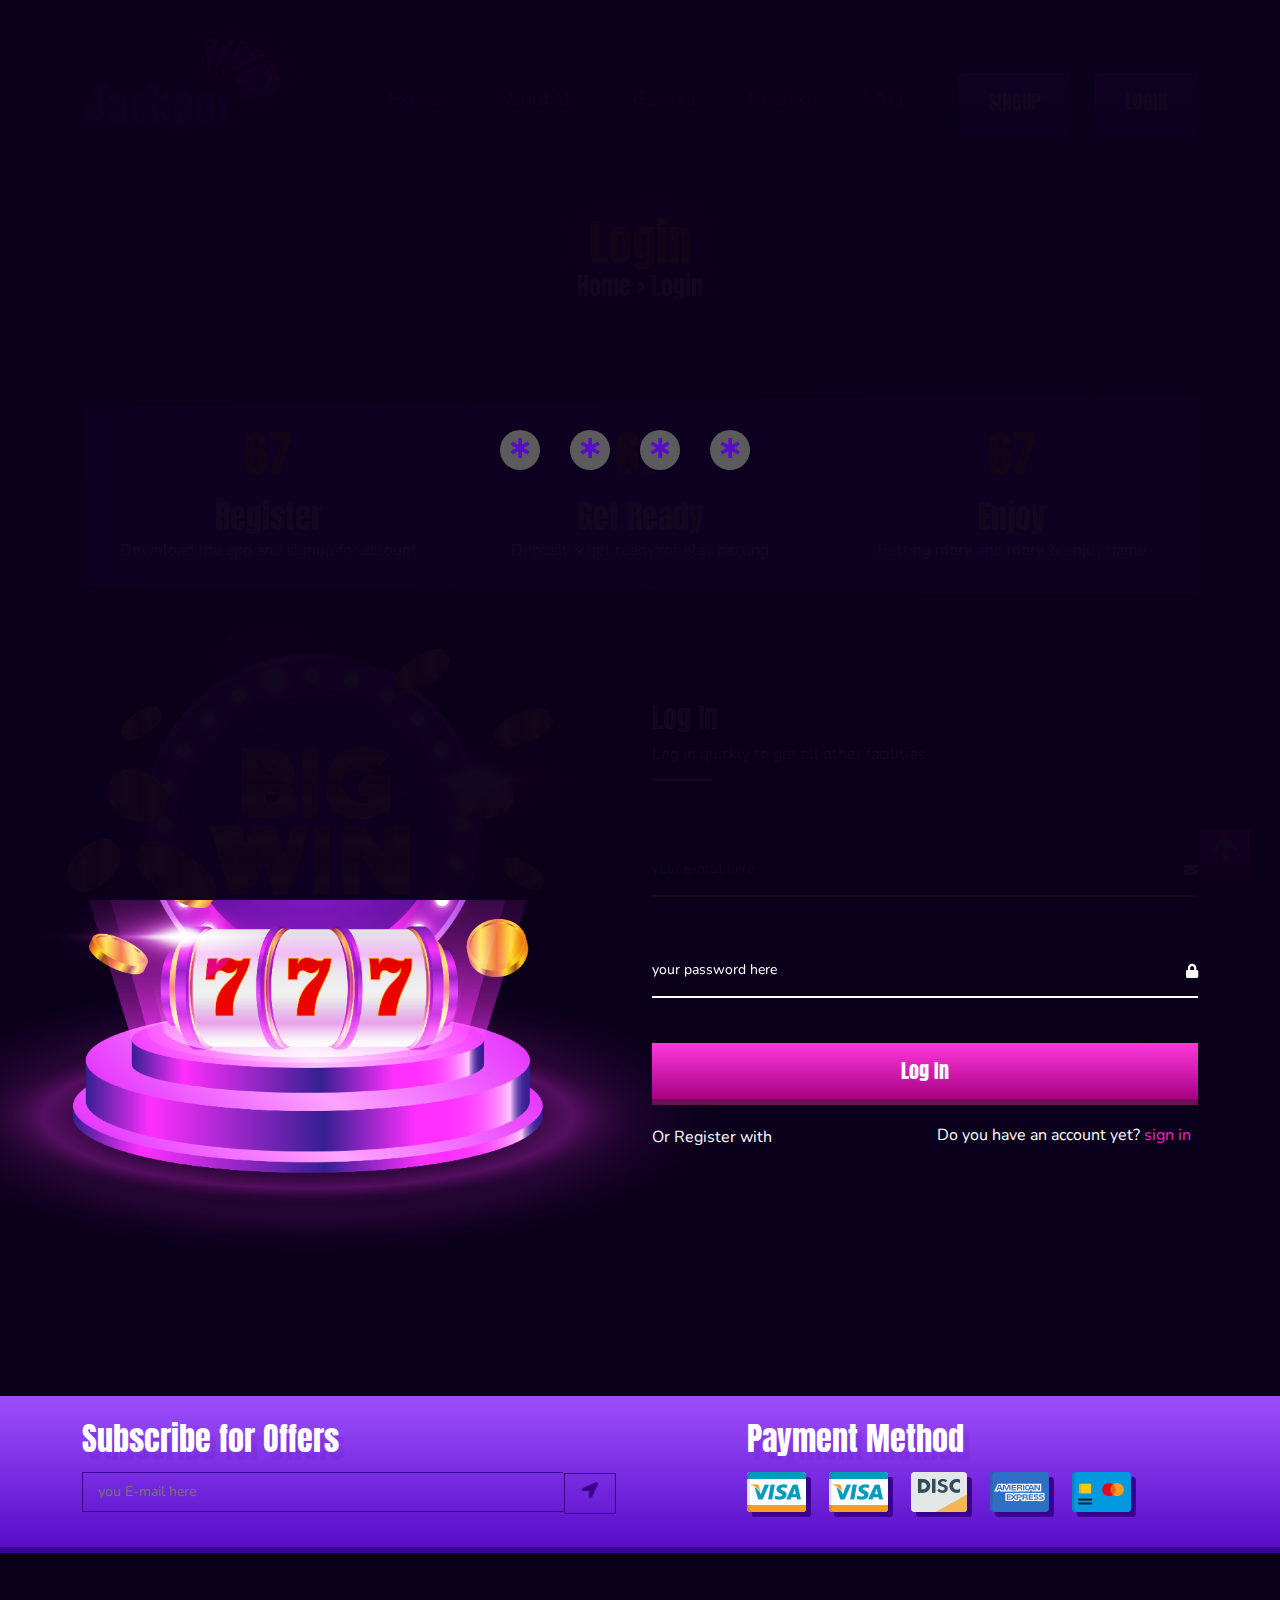
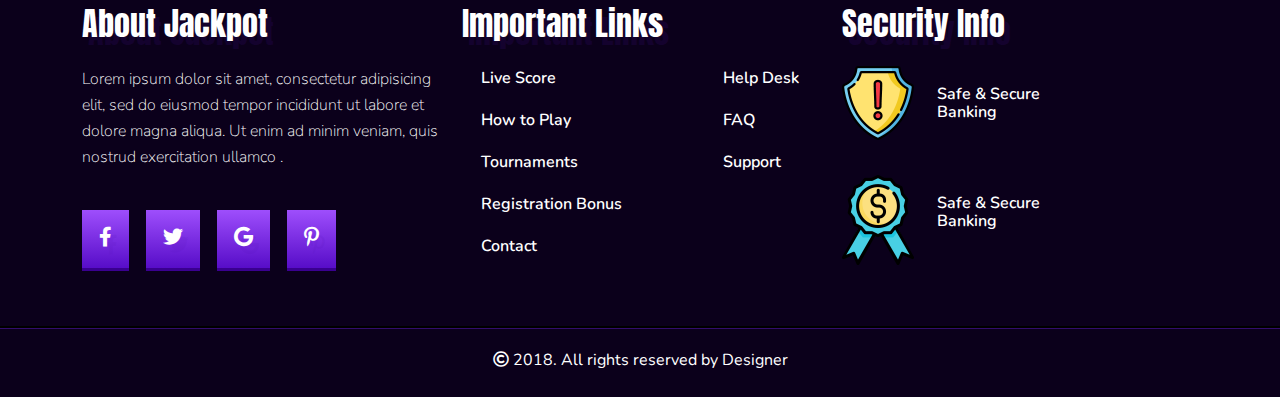
<file: Responsive All Device/Final Project/log in.html>
<!DOCTYPE html>
<html lang="en">
<head>
    <meta charset="UTF-8">
    <meta http-equiv="X-UA-Compatible" content="IE=edge">
    <meta name="viewport" content="width=device-width, initial-scale=1.0">
    <title>Final Project</title>
    <!-- =================Google Font Start===================== -->
    <link href="https://fonts.googleapis.com/css2?family=Anton&family=Nunito:ital,wght@0,200;0,300;0,400;0,600;0,700;0,800;0,900;1,300;1,400;1,600;1,700;1,900&display=swap" rel="stylesheet">
    <!--==================Google Font End===================== -->
    <link rel="stylesheet" href="https://cdnjs.cloudflare.com/ajax/libs/font-awesome/5.15.4/css/all.min.css">
    <link rel="stylesheet" href="css/bootstrap.css">
    <link rel="stylesheet" href="css/slick.css">
    <link rel="stylesheet" href="css/style.css">
    <link rel="stylesheet" href="css/media.css">
</head>
<body>
    <div class="preloader">
        <div class="line">
            <i class="fas fa-star-of-life"></i>
        </div>
        <div class="line">
            <i class="fas fa-star-of-life"></i>
        </div>
        <div class="line">
            <i class="fas fa-star-of-life"></i>
        </div>
        <div class="line">
            <i class="fas fa-star-of-life"></i>
        </div>
    </div>
<!-- =============Navbar Start================== -->
<nav class="navbar navbar-expand-lg">
    <div class="container">
      <a class="navbar-brand" href="#">
          <img src="images/home/logo.png " alt="logo">
      </a>
      <button class="navbar-toggler" type="button" data-bs-toggle="collapse" data-bs-target="#navbarSupportedContent" aria-controls="navbarSupportedContent" aria-expanded="false" aria-label="Toggle navigation">
        <span class="navbar-toggler-icon">
            <i class="fas fa-bars"></i>
        </span>
      </button>
      <div class="collapse navbar-collapse" id="navbarSupportedContent">

        <ul class="navbar-nav m-auto our_primary_menu">
            <li><a href="index.html">Home</a></li>
            <li><a href="about.html">About Us</a></li>
            <li><a href="games.html">Games</a></li>
            <li><a href="membership.html">Pricing</a></li>
            <li><a href="#">FAQ</a></li>
        </ul>
        <div class="btn_primary">
            <a href="sign up.html">Singup</a>
            <a href="log in.html">login</a>
        </div>
      </div>
    </div>
  </nav>
<!-- =============Navbar End================== -->
<!-- =============Banner_section Start================== -->
<section id="banner">
    <div class="container">
        <div class="row">
            <div class="about_breadcrumb_text text-center">
                <h3>Login</h3>
                <h5>Home > Login</h5>
            </div>
        </div>
    </div>
</section>
<!-- =============Banner_section End================== -->
<!-- =============Counter_section Start================== -->
<section id="counter">
    <div class="container">
        <div class="counter_all">
            <div class="row g-0">
                <div class="col-lg-4 col-md-4">
                    <div class="counter_item  ">
                        <h4 class="counter">100</h4>
                        <h3>Register</h3>
                        <h5>Download the app and signup for account</h5>
                    </div>
                </div>
                <div class="col-lg-4 col-md-4">
                    <div class="counter_item  shadow">
                        <h4 class="counter">100</h4>
                        <h3>Get Ready</h3>
                        <h5>Deposit & get ready for play betting</h5>
                    </div>
                </div>
                <div class="col-lg-4 col-md-4">
                    <div class="counter_item shadow">
                        <h4 class="counter">100</h4>
                        <h3>Enjoy</h3>
                        <h5>Betting more and more & enjoy game</h5>
                    </div>
                </div>
            </div>
        </div>
    </div>
</section>
<!-- =============Counter_section End================== -->
<!-- =============Log_In_section Start================== -->
<section class="sign_up_section">
    <div class="container">
        <div class="row">
            <div class="col-lg-5 col-md-6 col-xl-6">
                <div class="sign_up_img">
                    <img src="images/about/sign_up.png" class="img-fluid" alt="">
                </div>
            </div>
            <div class="col-lg-7 col-md-6 col-xl-6">
                <div class="sign_up_caption">
                    <h4>Log In</h4>
                    <h5>Log in quickly to get all other facilities</h5>
                </div>
                <div class="sign_up_form">
                    <form action="#">
                        <div class="row">
                            <div class="col-lg-12">
                                <div class="form-group">
                                    <input type="email" class="form-control" id="type-mony" aria-describedby="emailHelp" placeholder="your e-mail here">
                                    <div class="icon">
                                        <i class="fas fa-envelope"></i>
                                    </div>
                                </div>
                            </div>
                            <div class="col-lg-12">
                                <div class="form-group">
                                    <input type="password" class="form-control" id="type-mony" aria-describedby="emailHelp" placeholder="your password here">
                                    <div class="icon">
                                        <i class="fas fa-lock"></i>
                                    </div>
                                </div>
                            </div>
                            <div class="form-group">
                                <button>Log In</button>
                              </div>
                        </div>
                        <div class="row ">
                            <div class="col-lg-7 col-xl-6 d-flex">
                                <div class="log_in">
                                    <span>Or Register with</span>
                                </div>
                            </div>
                            <div class="col-lg-5 col-xl-6 d-flex">
                                <div class="sing_up text-end ">
                                    <h6>Do you have an account yet? <a href="#">sign in</a></h6>
                                </div>
                            </div>
                        </div>
                    </form>
                </div>
            </div>
        </div>
    </div>
</section>
<!-- =============Log_In_section End================== -->
<!-- =============Subscribe To Payment Method_section Start================== -->
<section id="subscribe_payment">
    <div class="container">
        <div class="row">
            <div class="col-lg-7 col-12 col-sm-6">
                <div class="Subscribe_caption">
                    <h4>Subscribe for Offers</h4>
                    <input type="email" placeholder="you E-mail here" class="w-75">
                    <button><i class="fas fa-location-arrow"></i></button>
                </div>
            </div>
            <div class="col-lg-5 col-12 col-sm-6">
                <div class="payment_caption">
                    <h4>Payment Method</h4>
                    <div class="payment_card">
                        <img src="images/home/payment_02.png" alt="">
                        <img src="images/home/payment_02.png" alt="">
                        <img src="images/home/payment_03.png" alt="">
                        <img src="images/home/payment_04.png" alt="">
                        <img src="images/home/payment_05.png" alt="">
                    </div>
                </div>
            </div>
        </div>
    </div>
</section>
<!-- =============Subscribe To Payment Method_section End================== -->
<!-- =============Footer_section Start================== -->
<section id="footer">
    <div class="container">
        <div class="row">
            <div class="col-lg-4 col-sm-6 col-md-6">
                <div class="footer_item">
                    <h2>About Jackpot</h2>
                    <p>Lorem ipsum dolor sit amet, consectetur adipisicing elit, sed do eiusmod tempor incididunt ut labore et dolore magna aliqua. Ut enim ad minim veniam, quis nostrud exercitation ullamco .</p>
                    <div class="footer_btn">
                        <a href="#"><i class="fab fa-facebook-f"></i></a>
                        <a href="#"><i class="fab fa-twitter"></i></a>
                        <a href="#"><i class="fab fa-google"></i></a>
                        <a href="#"><i class="fab fa-pinterest-p"></i></a>
                    </div>
                </div>
            </div>
            <div class="col-lg-4 col-sm-6 col-md-6">
                <div class="footer_item">
                    <h2>Important Links</h2>
                    <div class="link d-flex justify-content-around">
                        <div class="link_list_1">
                            <ul>
                                <li>Live Score</li>
                                <li>How to Play</li>
                                <li>Tournaments</li>
                                <li>Registration Bonus</li>
                                <li>Contact</li>
                            </ul>
                        </div>
                        <div class="link_list_1 link_two">
                            <ul>
                                <li> Help Desk</li>
                                <li>FAQ</li>
                                <li>Support</li>
                            </ul>
                        </div>
                    </div>
                </div>
            </div>
            <div class="col-lg-4">
                <div class="footer_item">
                    <h2>Security Info</h2>
                    <div class="row">
                        <div class="col-lg-3 col-6">
                            <div class="security_img m_t">
                                <img src="images/home/footer_icon_1.png" alt="">
                            </div>
                        </div>
                        <div class="col-lg-9 col-6">
                            <div class="security_item p_t d-flex align-items-center">
                                <div class="security_text">
                                    <h6>Safe & Secure</h6>
                                    <h6>Banking</h6>
                                </div>
                            </div>
                        </div>
                        <div class="col-lg-3 col-6">
                            <div class="security_img">
                                <img src="images/home/footer_icon_2.png" alt="">
                            </div>
                        </div>
                        <div class="col-lg-9 col-6 ">
                            <div class="security_item p_t d-flex align-items-center">
                                <div class="security_text">
                                    <h6>Safe & Secure</h6>
                                    <h6>Banking</h6>
                                </div>
                            </div>
                        </div>
                    </div>
                </div>
            </div>
        </div>
    </div>
</section>
<!-- =============Footer_section End================== -->
<!-- =============Copy_Right_section Start================== -->
<section id="copy_right">
    <div class="border_shap">
        <div class="container">
            <div class="row">
                <div class="col-lg-12">
                    <div class="copy_right_text text-center">
                        <h5><i class="far fa-copyright"></i>2018. All rights reserved by Designer</h5>
                    </div>
                </div>
            </div>
        </div>
    </div>
</section>
<!-- =============Copy_Right_section End================== -->
<!-- =============Back to Top Start================== -->
<div class="back_to_top">
    <a href="#"><i class="fas fa-arrow-up"></i></a>
</div>
<!-- =============Back to Top End================== -->



    <script src="js/jquery-1.12.4.min.js"></script>
    <script src="js/bootstrap.bundle.js"></script>
    <script src="js/slick.min.js"></script>
    <script src="js/waypoints.min.js"></script>
    <script src="js/jquery.counterup.min.js"></script>
    <script src="js/custom.js"></script>
</body>
</html>
</file>
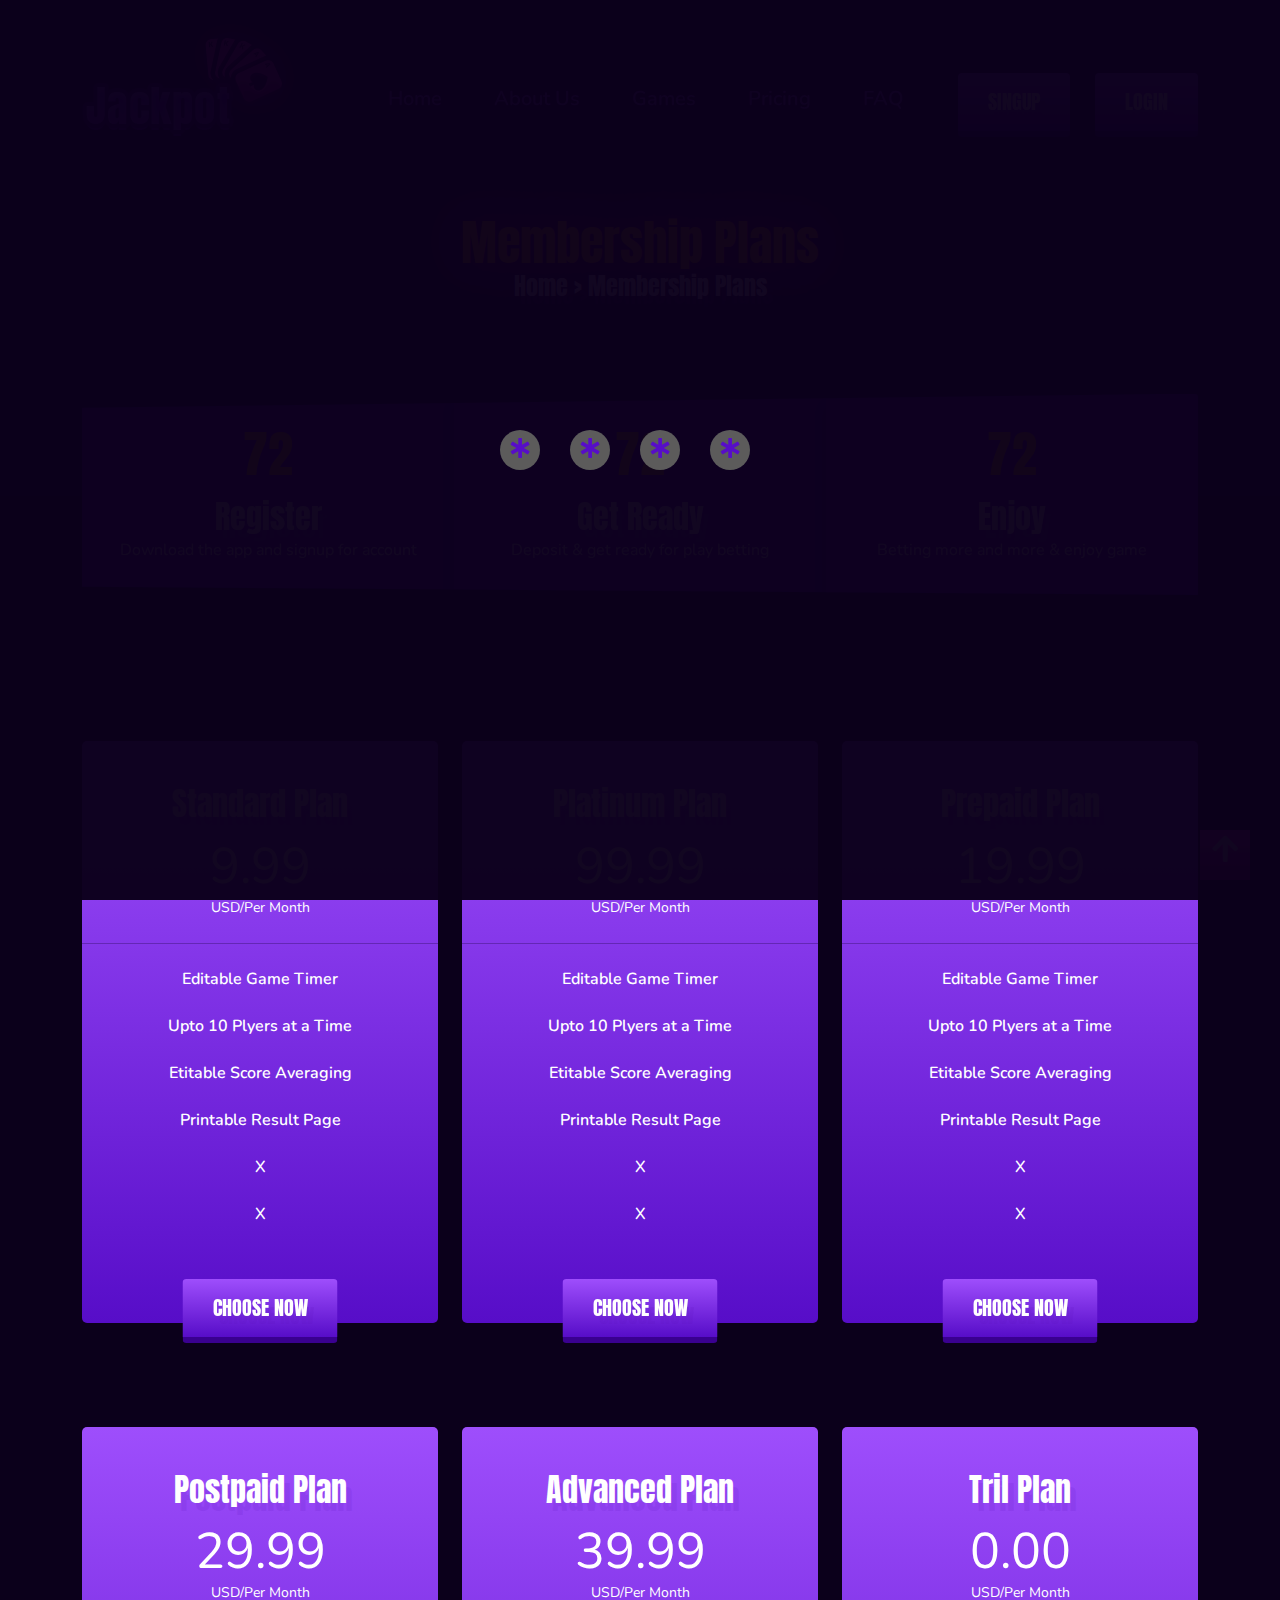
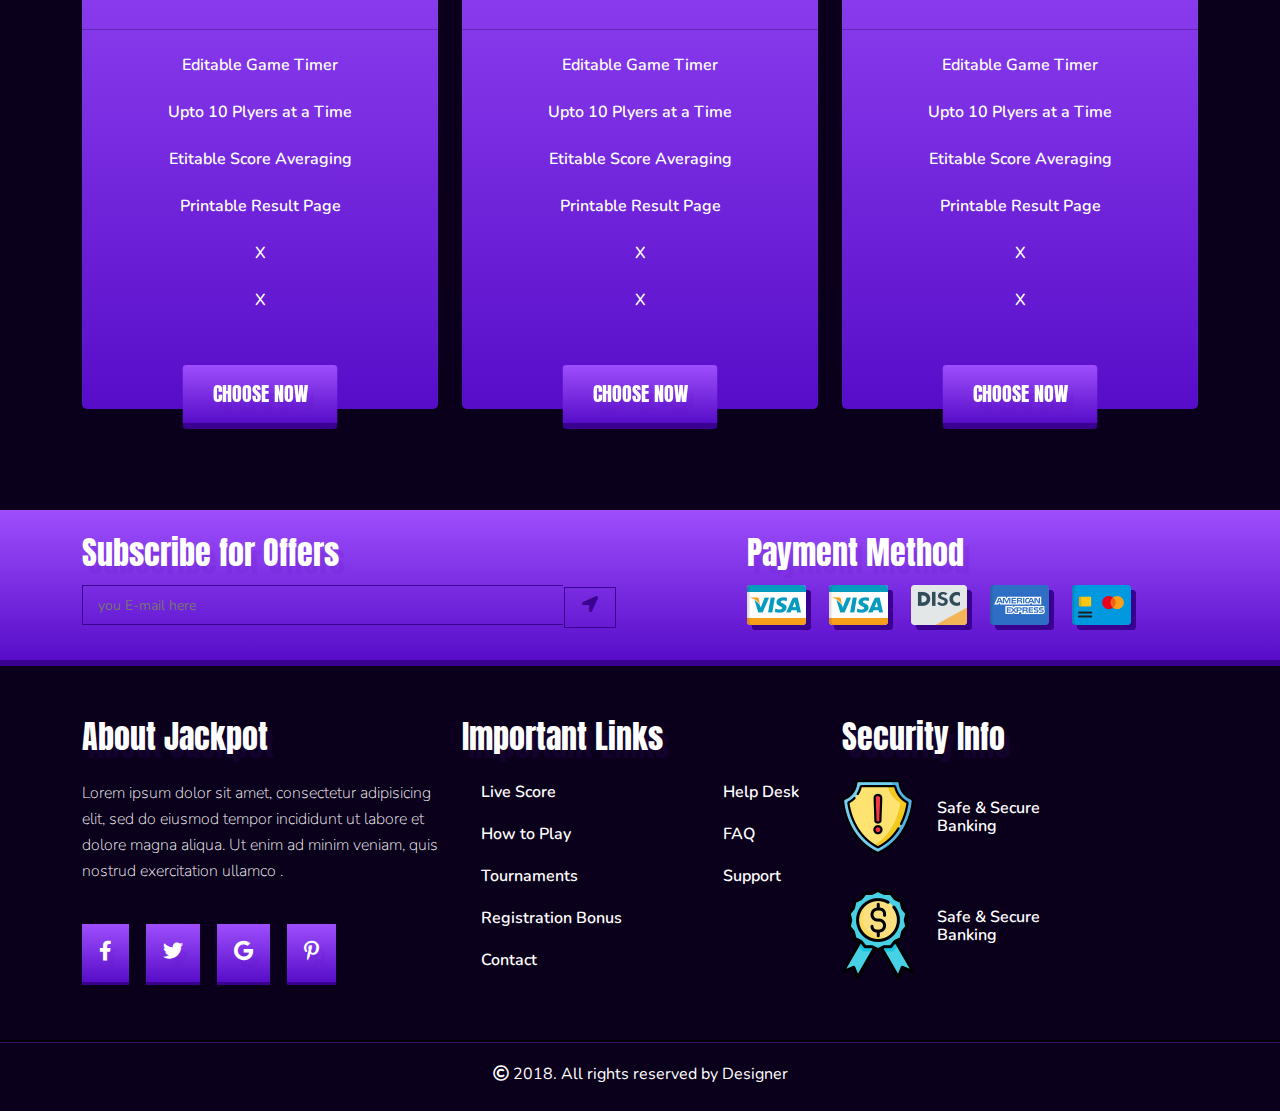
<file: Responsive All Device/Final Project/membership.html>
<!DOCTYPE html>
<html lang="en">
<head>
    <meta charset="UTF-8">
    <meta http-equiv="X-UA-Compatible" content="IE=edge">
    <meta name="viewport" content="width=device-width, initial-scale=1.0">
    <title>Final Project</title>
    <!-- =================Google Font Start===================== -->
    <link href="https://fonts.googleapis.com/css2?family=Anton&family=Nunito:ital,wght@0,200;0,300;0,400;0,600;0,700;0,800;0,900;1,300;1,400;1,600;1,700;1,900&display=swap" rel="stylesheet">
    <!--==================Google Font End===================== -->
    <link rel="stylesheet" href="https://cdnjs.cloudflare.com/ajax/libs/font-awesome/5.15.4/css/all.min.css">
    <link rel="stylesheet" href="css/bootstrap.css">
    <link rel="stylesheet" href="css/slick.css">
    <link rel="stylesheet" href="css/style.css">
    <link rel="stylesheet" href="css/media.css">
</head>
<body>
    <div class="preloader">
        <div class="line">
            <i class="fas fa-star-of-life"></i>
        </div>
        <div class="line">
            <i class="fas fa-star-of-life"></i>
        </div>
        <div class="line">
            <i class="fas fa-star-of-life"></i>
        </div>
        <div class="line">
            <i class="fas fa-star-of-life"></i>
        </div>
    </div>
<!-- =============Navbar Start================== -->
<nav class="navbar navbar-expand-lg">
    <div class="container">
      <a class="navbar-brand" href="#">
          <img src="images/home/logo.png " alt="logo">
      </a>
      <button class="navbar-toggler" type="button" data-bs-toggle="collapse" data-bs-target="#navbarSupportedContent" aria-controls="navbarSupportedContent" aria-expanded="false" aria-label="Toggle navigation">
        <span class="navbar-toggler-icon">
            <i class="fas fa-bars"></i>
        </span>
      </button>
      <div class="collapse navbar-collapse" id="navbarSupportedContent">

        <ul class="navbar-nav m-auto our_primary_menu">
            <li><a href="index.html">Home</a></li>
            <li><a href="about.html">About Us</a></li>
            <li><a href="games.html">Games</a></li>
            <li><a href="membership.html">Pricing</a></li>
            <li><a href="#">FAQ</a></li>
        </ul>
        <div class="btn_primary">
            <a href="sign up.html">Singup</a>
            <a href="log in.html">login</a>
        </div>
      </div>
    </div>
  </nav>
<!-- =============Navbar End================== -->
<!-- =============Banner_section Start================== -->
<section id="banner">
    <div class="container">
        <div class="row">
            <div class="about_breadcrumb_text text-center">
                <h3>Membership Plans</h3>
                <h5>Home > Membership Plans</h5>
            </div>
        </div>
    </div>
</section>
<!-- =============Banner_section End================== -->
<!-- =============Counter_section Start================== -->
<section id="counter">
    <div class="container">
        <div class="counter_all">
            <div class="row g-0">
                <div class="col-lg-4 col-md-4">
                    <div class="counter_item  ">
                        <h4 class="counter">100</h4>
                        <h3>Register</h3>
                        <h5>Download the app and signup for account</h5>
                    </div>
                </div>
                <div class="col-lg-4 col-md-4">
                    <div class="counter_item  shadow">
                        <h4 class="counter">100</h4>
                        <h3>Get Ready</h3>
                        <h5>Deposit & get ready for play betting</h5>
                    </div>
                </div>
                <div class="col-lg-4 col-md-4 ">
                    <div class="counter_item shadow">
                        <h4 class="counter">100</h4>
                        <h3>Enjoy</h3>
                        <h5>Betting more and more & enjoy game</h5>
                    </div>
                </div>
            </div>
        </div>
    </div>
</section>
<!-- =============Counter_section End================== -->
<!-- =============Pricing_Table_section SStart================== -->
<section class="pricing_table membership_pricing">
    <div class="container">
        <div class="row">
            <div class="col-lg-4 col-md-4">
                <div class="pricing_list p_m_b">
                    <div class="pricing_shap">
                        <h2>Featured</h2>
                    </div>
                    <div class="pricing_table_item text-center">
                        <h4>Standard Plan</h4>
                        <h3>9.99</h3>
                        <h5>USD/Per Month</h5>
                        <ul>
                            <li>Editable Game Timer</li>
                            <li>Upto 10 Plyers at a Time</li>
                            <li>Etitable Score Averaging</li>
                            <li>Printable Result Page</li>
                            <li>X</li>
                            <li>X</li>
                        </ul>
                        <div class="btn_primary pricing_btn">
                            <a href="#">Choose now</a>
                        </div>
                    </div>
                </div>
            </div>
            <div class="col-lg-4 col-md-4">
                <div class="pricing_list p_m_b">
                    <div class="pricing_shap">
                        <h2>Featured</h2>
                    </div>
                    <div class="pricing_table_item text-center">
                        <h4>Platinum Plan</h4>
                        <h3>99.99</h3>
                        <h5>USD/Per Month</h5>
                        <ul>
                            <li>Editable Game Timer</li>
                            <li>Upto 10 Plyers at a Time</li>
                            <li>Etitable Score Averaging</li>
                            <li>Printable Result Page</li>
                            <li>X</li>
                            <li>X</li>
                        </ul>
                        <div class="btn_primary pricing_btn">
                            <a href="#">Choose now</a>
                        </div>
                    </div>
                </div>
            </div>
            <div class="col-lg-4 col-md-4">
                <div class="pricing_list p_m_b">
                    <div class="pricing_shap">
                        <h2>Featured</h2>
                    </div>
                    <div class="pricing_table_item text-center">
                        <h4>Prepaid Plan</h4>
                        <h3>19.99</h3>
                        <h5>USD/Per Month</h5>
                        <ul>
                            <li>Editable Game Timer</li>
                            <li>Upto 10 Plyers at a Time</li>
                            <li>Etitable Score Averaging</li>
                            <li>Printable Result Page</li>
                            <li>X</li>
                            <li>X</li>
                        </ul>
                        <div class="btn_primary pricing_btn">
                            <a href="#">Choose now</a>
                        </div>
                    </div>
                </div>
            </div>
            <div class="col-lg-4 col-md-4">
                <div class="pricing_list">
                    <div class="pricing_shap">
                        <h2>Featured</h2>
                    </div>
                    <div class="pricing_table_item text-center">
                        <h4>Postpaid Plan</h4>
                        <h3>29.99</h3>
                        <h5>USD/Per Month</h5>
                        <ul>
                            <li>Editable Game Timer</li>
                            <li>Upto 10 Plyers at a Time</li>
                            <li>Etitable Score Averaging</li>
                            <li>Printable Result Page</li>
                            <li>X</li>
                            <li>X</li>
                        </ul>
                        <div class="btn_primary pricing_btn">
                            <a href="#">Choose now</a>
                        </div>
                    </div>
                </div>
            </div>
            <div class="col-lg-4 col-md-4">
                <div class="pricing_list">
                    <div class="pricing_shap">
                        <h2>Featured</h2>
                    </div>
                    <div class="pricing_table_item text-center">
                        <h4>Advanced Plan</h4>
                        <h3>39.99</h3>
                        <h5>USD/Per Month</h5>
                        <ul>
                            <li>Editable Game Timer</li>
                            <li>Upto 10 Plyers at a Time</li>
                            <li>Etitable Score Averaging</li>
                            <li>Printable Result Page</li>
                            <li>X</li>
                            <li>X</li>
                        </ul>
                        <div class="btn_primary pricing_btn">
                            <a href="#">Choose now</a>
                        </div>
                    </div>
                </div>
            </div>
            <div class="col-lg-4 col-md-4">
                <div class="pricing_list">
                    <div class="pricing_shap">
                        <h2>Featured</h2>
                    </div>
                    <div class="pricing_table_item text-center">
                        <h4>tril plan</h4>
                        <h3>0.00</h3>
                        <h5>USD/Per Month</h5>
                        <ul>
                            <li>Editable Game Timer</li>
                            <li>Upto 10 Plyers at a Time</li>
                            <li>Etitable Score Averaging</li>
                            <li>Printable Result Page</li>
                            <li>X</li>
                            <li>X</li>
                        </ul>
                        <div class="btn_primary pricing_btn">
                            <a href="#">Choose now</a>
                        </div>
                    </div>
                </div>
            </div>
        </div>
    </div>
</section>
<!-- =============Pricing_Table_section  End================== -->
<!-- =============Subscribe To Payment Method_section Start================== -->
<section id="subscribe_payment">
    <div class="container">
        <div class="row">
            <div class="col-lg-7 col-12 col-sm-6">
                <div class="Subscribe_caption">
                    <h4>Subscribe for Offers</h4>
                    <input type="email" placeholder="you E-mail here" class="w-75">
                    <button><i class="fas fa-location-arrow"></i></button>
                </div>
            </div>
            <div class="col-lg-5 col-12 col-sm-6">
                <div class="payment_caption">
                    <h4>Payment Method</h4>
                    <div class="payment_card">
                        <img src="images/home/payment_02.png" alt="">
                        <img src="images/home/payment_02.png" alt="">
                        <img src="images/home/payment_03.png" alt="">
                        <img src="images/home/payment_04.png" alt="">
                        <img src="images/home/payment_05.png" alt="">
                    </div>
                </div>
            </div>
        </div>
    </div>
</section>
<!-- =============Subscribe To Payment Method_section End================== -->
<!-- =============Footer_section Start================== -->
<section id="footer">
    <div class="container">
        <div class="row">
            <div class="col-lg-4 col-sm-6 col-md-6">
                <div class="footer_item">
                    <h2>About Jackpot</h2>
                    <p>Lorem ipsum dolor sit amet, consectetur adipisicing elit, sed do eiusmod tempor incididunt ut labore et dolore magna aliqua. Ut enim ad minim veniam, quis nostrud exercitation ullamco .</p>
                    <div class="footer_btn">
                        <a href="#"><i class="fab fa-facebook-f"></i></a>
                        <a href="#"><i class="fab fa-twitter"></i></a>
                        <a href="#"><i class="fab fa-google"></i></a>
                        <a href="#"><i class="fab fa-pinterest-p"></i></a>
                    </div>
                </div>
            </div>
            <div class="col-lg-4 col-sm-6 col-md-6">
                <div class="footer_item">
                    <h2>Important Links</h2>
                    <div class="link d-flex justify-content-around">
                        <div class="link_list_1">
                            <ul>
                                <li>Live Score</li>
                                <li>How to Play</li>
                                <li>Tournaments</li>
                                <li>Registration Bonus</li>
                                <li>Contact</li>
                            </ul>
                        </div>
                        <div class="link_list_1 link_two">
                            <ul>
                                <li> Help Desk</li>
                                <li>FAQ</li>
                                <li>Support</li>
                            </ul>
                        </div>
                    </div>
                </div>
            </div>
            <div class="col-lg-4">
                <div class="footer_item">
                    <h2>Security Info</h2>
                    <div class="row">
                        <div class="col-lg-3 col-6">
                            <div class="security_img m_t">
                                <img src="images/home/footer_icon_1.png" alt="">
                            </div>
                        </div>
                        <div class="col-lg-9 col-6">
                            <div class="security_item p_t d-flex align-items-center">
                                <div class="security_text">
                                    <h6>Safe & Secure</h6>
                                    <h6>Banking</h6>
                                </div>
                            </div>
                        </div>
                        <div class="col-lg-3 col-6">
                            <div class="security_img">
                                <img src="images/home/footer_icon_2.png" alt="">
                            </div>
                        </div>
                        <div class="col-lg-9 col-6" >
                            <div class="security_item p_t d-flex align-items-center">
                                <div class="security_text">
                                    <h6>Safe & Secure</h6>
                                    <h6>Banking</h6>
                                </div>
                            </div>
                        </div>
                    </div>
                </div>
            </div>
        </div>
    </div>
</section>
<!-- =============Footer_section End================== -->
<!-- =============Copy_Right_section Start================== -->
<section id="copy_right">
    <div class="border_shap">
        <div class="container">
            <div class="row">
                <div class="col-lg-12">
                    <div class="copy_right_text text-center">
                        <h5><i class="far fa-copyright"></i>2018. All rights reserved by Designer</h5>
                    </div>
                </div>
            </div>
        </div>
    </div>
</section>
<!-- =============Copy_Right_section End================== -->
<!-- =============Back to Top Start================== -->
<div class="back_to_top">
    <a href="#"><i class="fas fa-arrow-up"></i></a>
</div>
<!-- =============Back to Top End================== -->



    <script src="js/jquery-1.12.4.min.js"></script>
    <script src="js/bootstrap.bundle.js"></script>
    <script src="js/slick.min.js"></script>
    <script src="js/waypoints.min.js"></script>
    <script src="js/jquery.counterup.min.js"></script>
    <script src="js/custom.js"></script>
</body>
</html>
</file>
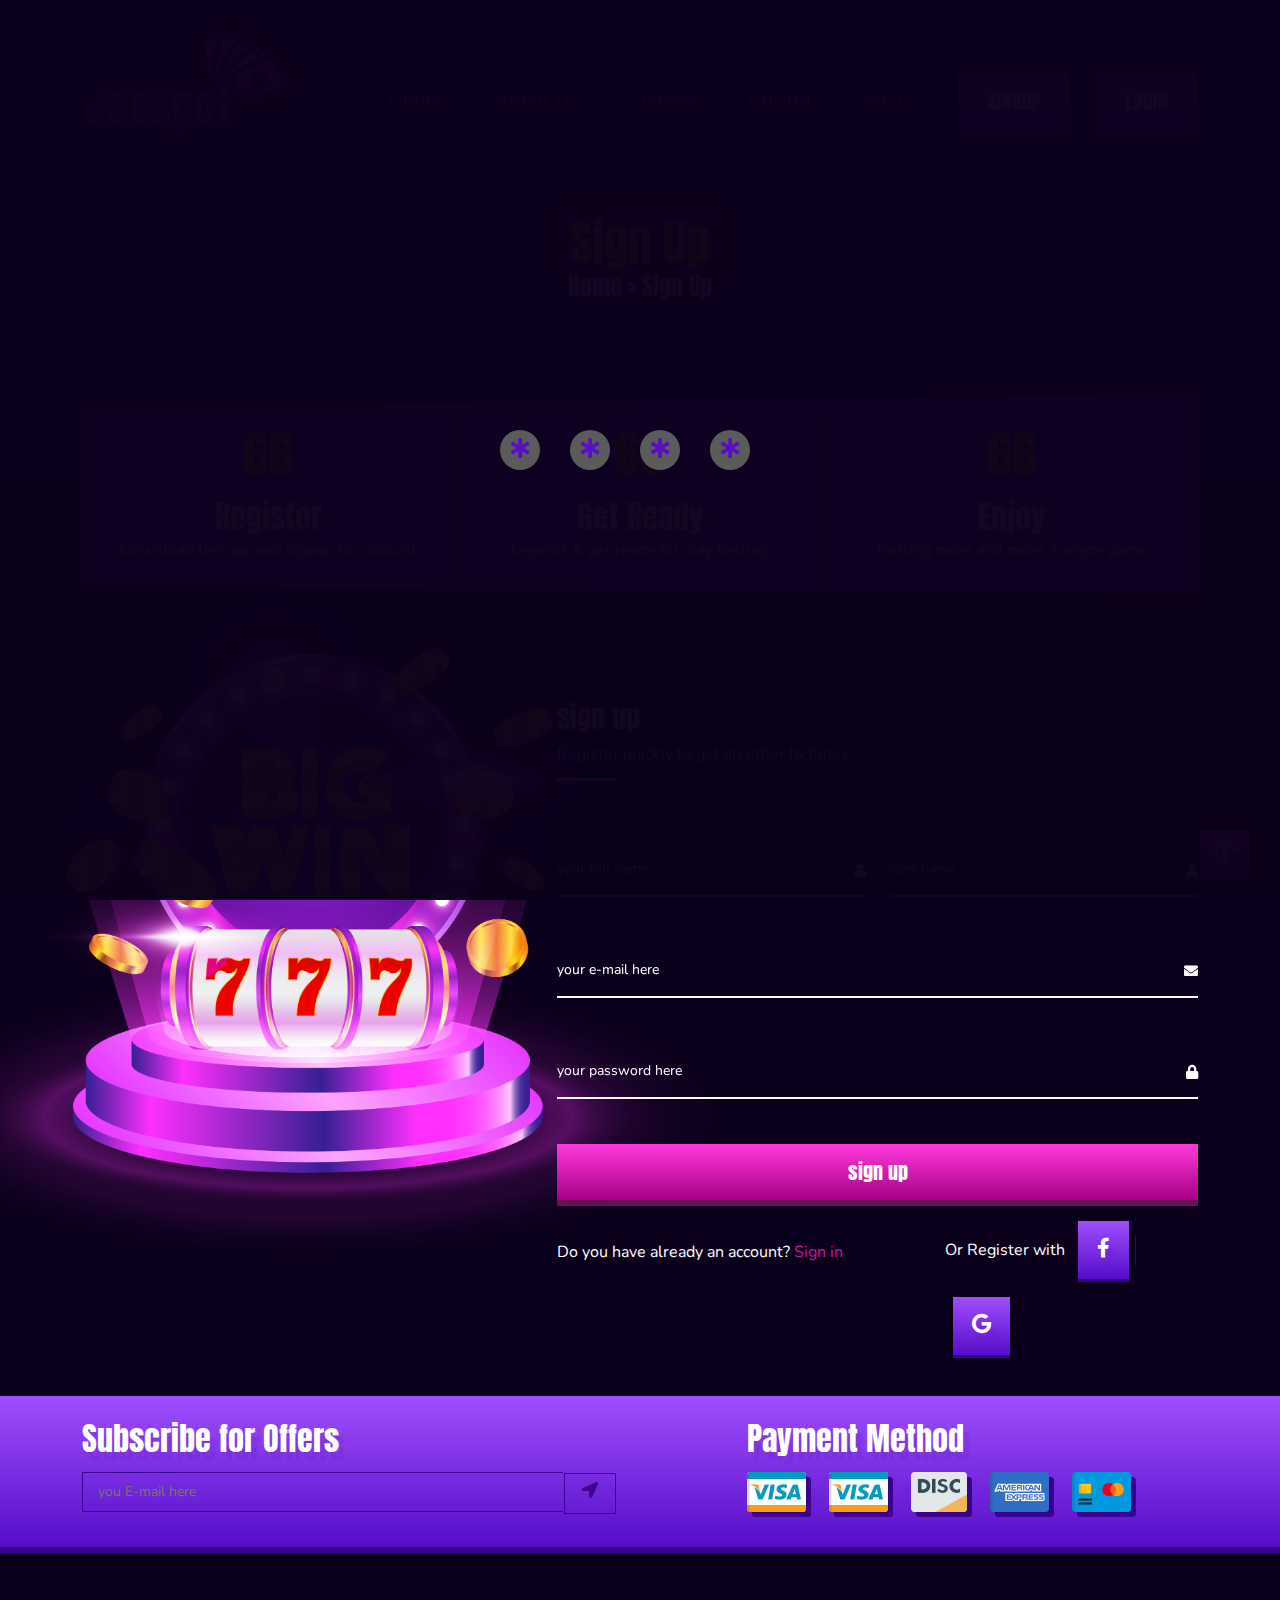
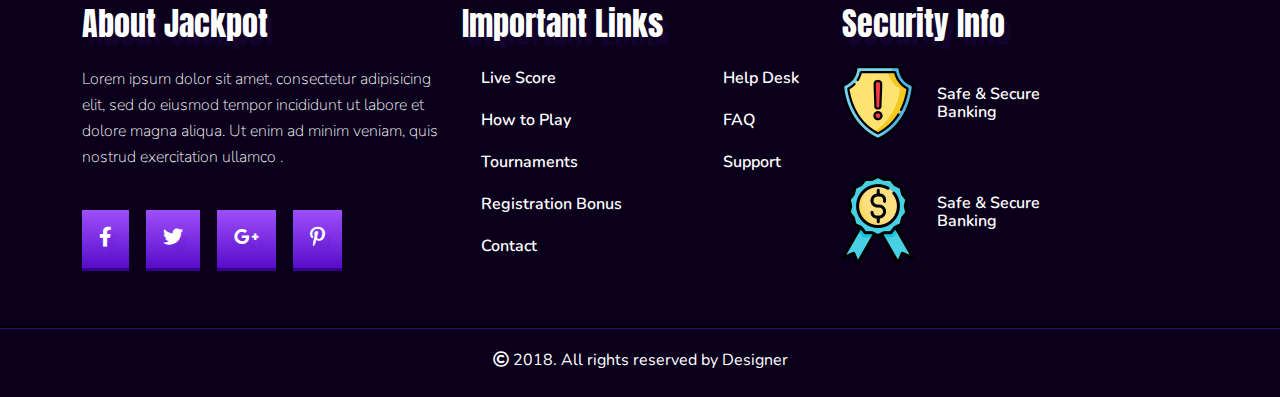
<file: Responsive All Device/Final Project/sign up.html>
<!DOCTYPE html>
<html lang="en">
<head>
    <meta charset="UTF-8">
    <meta http-equiv="X-UA-Compatible" content="IE=edge">
    <meta name="viewport" content="width=device-width, initial-scale=1.0">
    <title>Final Project</title>
    <!-- =================Google Font Start===================== -->
    <link href="https://fonts.googleapis.com/css2?family=Anton&family=Nunito:ital,wght@0,200;0,300;0,400;0,600;0,700;0,800;0,900;1,300;1,400;1,600;1,700;1,900&display=swap" rel="stylesheet">
    <!--==================Google Font End===================== -->
    <link rel="stylesheet" href="https://cdnjs.cloudflare.com/ajax/libs/font-awesome/5.15.4/css/all.min.css">
    <link rel="stylesheet" href="css/bootstrap.css">
    <link rel="stylesheet" href="css/slick.css">
    <link rel="stylesheet" href="css/style.css">
    <link rel="stylesheet" href="css/media.css">
</head>
<body>
    <div class="preloader">
        <div class="line">
            <i class="fas fa-star-of-life"></i>
        </div>
        <div class="line">
            <i class="fas fa-star-of-life"></i>
        </div>
        <div class="line">
            <i class="fas fa-star-of-life"></i>
        </div>
        <div class="line">
            <i class="fas fa-star-of-life"></i>
        </div>
    </div>
<!-- =============Navbar Start================== -->
<nav class="navbar navbar-expand-lg">
    <div class="container">
      <a class="navbar-brand" href="#">
          <img src="images/home/logo.png " alt="logo">
      </a>
      <button class="navbar-toggler" type="button" data-bs-toggle="collapse" data-bs-target="#navbarSupportedContent" aria-controls="navbarSupportedContent" aria-expanded="false" aria-label="Toggle navigation">
        <span class="navbar-toggler-icon">
            <i class="fas fa-bars"></i>
        </span>
      </button>
      <div class="collapse navbar-collapse" id="navbarSupportedContent">

        <ul class="navbar-nav m-auto our_primary_menu">
            <li><a href="index.html">Home</a></li>
            <li><a href="about.html">About Us</a></li>
            <li><a href="games.html">Games</a></li>
            <li><a href="membership.html">Pricing</a></li>
            <li><a href="#">FAQ</a></li>
        </ul>
        <div class="btn_primary">
            <a href="sign up.html">Singup</a>
            <a href="log in.html">login</a>
        </div>
      </div>
    </div>
  </nav>
<!-- =============Navbar End================== -->
<!-- =============Banner_section Start================== -->
<section id="banner">
    <div class="container">
        <div class="row">
            <div class="about_breadcrumb_text text-center">
                <h3>Sign Up</h3>
                <h5>Home > Sign Up</h5>
            </div>
        </div>
    </div>
</section>
<!-- =============Banner_section End================== -->
<!-- =============Counter_section Start================== -->
<section id="counter">
    <div class="container">
        <div class="counter_all">
            <div class="row g-0">
                <div class="col-lg-4 col-md-4">
                    <div class="counter_item  ">
                        <h4 class="counter">100</h4>
                        <h3>Register</h3>
                        <h5>Download the app and signup for account</h5>
                    </div>
                </div>
                <div class="col-lg-4 col-md-4">
                    <div class="counter_item  shadow">
                        <h4 class="counter">100</h4>
                        <h3>Get Ready</h3>
                        <h5>Deposit & get ready for play betting</h5>
                    </div>
                </div>
                <div class="col-lg-4 col-md-4">
                    <div class="counter_item shadow">
                        <h4 class="counter">100</h4>
                        <h3>Enjoy</h3>
                        <h5>Betting more and more & enjoy game</h5>
                    </div>
                </div>
            </div>
        </div>
    </div>
</section>
<!-- =============Counter_section End================== -->
<!-- =============Sign_Up_section Start================== -->
<section class="sign_up_section">
    <div class="container">
        <div class="row">
            <div class="col-lg-5 col-12 col-md-6">
                <div class="sign_up_img">
                    <img src="images/about/sign_up_01.png" class="img-fluid w-100" alt="">
                </div>
            </div>
            <div class="col-lg-7 col-md-6">
                <div class="sign_up_caption">
                    <h4>sign up</h4>
                    <h5>Register quickly to get all other facilities</h5>
                </div>
                <div class="sign_up_form">
                    <form action="#">
                        <div class="row">
                            <div class="col-lg-6">
                                <div class="form-group">
                                    <input type="text" class="form-control" id="type-mony" aria-describedby="emailHelp" placeholder="your full name">
                                    <div class="icon">
                                        <i class="fas fa-user"></i>
                                    </div>
                                  </div>
                            </div>
                            <div class="col-lg-6">
                                <div class="form-group">
                                    <input type="text" class="form-control" id="type-mony" aria-describedby="emailHelp" placeholder="user name">
                                    <div class="icon">
                                        <i class="fas fa-user"></i>
                                    </div>
                                  </div>
                            </div>
                            <div class="col-lg-12">
                                <div class="form-group">
                                    <input type="email" class="form-control" id="type-mony" aria-describedby="emailHelp" placeholder="your e-mail here">
                                    <div class="icon">
                                        <i class="fas fa-envelope"></i>
                                    </div>
                                </div>
                            </div>
                            <div class="col-lg-12">
                                <div class="form-group">
                                    <input type="password" class="form-control" id="type-mony" aria-describedby="emailHelp" placeholder="your password here">
                                    <div class="icon">
                                        <i class="fas fa-lock"></i>
                                    </div>
                                </div>
                            </div>
                            <div class="form-group">
                                <button>sign up</button>
                              </div>
                        </div>
                        <div class="row">
                            <div class="col-lg-7">
                                <div class="sign_in">
                                    <h6>Do you have already an account? <a href="#">Sign in</a></h6>
                                </div>
                            </div>
                            <div class="col-lg-5">
                                <div class="register ">
                                    <span>Or Register with</span>
                                    <a href="#"><i class="fab fa-facebook-f"></i></a>
                                    <a href="#"><i class="fab fa-google"></i></a>
                                </div>
                            </div>
                        </div>
                    </form>
                </div>
            </div>
        </div>
    </div>
</section>
<!-- =============Sign_Up_section End================== -->
<!-- =============Subscribe To Payment Method_section Start================== -->
<section id="subscribe_payment">
    <div class="container">
        <div class="row">
            <div class="col-lg-7 col-12 col-sm-6">
                <div class="Subscribe_caption">
                    <h4>Subscribe for Offers</h4>
                    <input type="email" placeholder="you E-mail here" class="w-75">
                    <button><i class="fas fa-location-arrow"></i></button>
                </div>
            </div>
            <div class="col-lg-5 col-12 col-sm-6">
                <div class="payment_caption">
                    <h4>Payment Method</h4>
                    <div class="payment_card">
                        <img src="images/home/payment_02.png" alt="">
                        <img src="images/home/payment_02.png" alt="">
                        <img src="images/home/payment_03.png" alt="">
                        <img src="images/home/payment_04.png" alt="">
                        <img src="images/home/payment_05.png" alt="">
                    </div>
                </div>
            </div>
        </div>
    </div>
</section>
<!-- =============Subscribe To Payment Method_section End================== -->
<!-- =============Footer_section Start================== -->
<section id="footer">
    <div class="container">
        <div class="row">
            <div class="col-lg-4  col-sm-6 col-md-6">
                <div class="footer_item">
                    <h2>About Jackpot</h2>
                    <p>Lorem ipsum dolor sit amet, consectetur adipisicing elit, sed do eiusmod tempor incididunt ut labore et dolore magna aliqua. Ut enim ad minim veniam, quis nostrud exercitation ullamco .</p>
                    <div class="footer_btn">
                        <a href="#"><i class="fab fa-facebook-f"></i></a>
                        <a href="#"><i class="fab fa-twitter"></i></a>
                        <a href="#"><i class="fab fa-google-plus-g"></i></a>
                        <a href="#"><i class="fab fa-pinterest-p"></i></a>
                    </div>
                </div>
            </div>
            <div class="col-lg-4  col-sm-6 col-md-6">
                <div class="footer_item">
                    <h2>Important Links</h2>
                    <div class="link d-flex justify-content-around">
                        <div class="link_list_1">
                            <ul>
                                <li>Live Score</li>
                                <li>How to Play</li>
                                <li>Tournaments</li>
                                <li>Registration Bonus</li>
                                <li>Contact</li>
                            </ul>
                        </div>
                        <div class="link_list_1 link_two">
                            <ul>
                                <li> Help Desk</li>
                                <li>FAQ</li>
                                <li>Support</li>
                            </ul>
                        </div>
                    </div>
                </div>
            </div>
            <div class="col-lg-4">
                <div class="footer_item">
                    <h2>Security Info</h2>
                    <div class="row">
                        <div class="col-lg-3 col-6">
                            <div class="security_img m_t">
                                <img src="images/home/footer_icon_1.png" alt="">
                            </div>
                        </div>
                        <div class="col-lg-9 col-6">
                            <div class="security_item p_t d-flex align-items-center">
                                <div class="security_text">
                                    <h6>Safe & Secure</h6>
                                    <h6>Banking</h6>
                                </div>
                            </div>
                        </div>
                        <div class="col-lg-3 col-6">
                            <div class="security_img">
                                <img src="images/home/footer_icon_2.png" alt="">
                            </div>
                        </div>
                        <div class="col-lg-9 col-6">
                            <div class="security_item p_t d-flex align-items-center">
                                <div class="security_text">
                                    <h6>Safe & Secure</h6>
                                    <h6>Banking</h6>
                                </div>
                            </div>
                        </div>
                    </div>
                </div>
            </div>
        </div>
    </div>
</section>
<!-- =============Footer_section End================== -->
<!-- =============Copy_Right_section Start================== -->
<section id="copy_right">
    <div class="border_shap">
        <div class="container">
            <div class="row">
                <div class="col-lg-12">
                    <div class="copy_right_text text-center">
                        <h5><i class="far fa-copyright"></i>2018. All rights reserved by Designer</h5>
                    </div>
                </div>
            </div>
        </div>
    </div>
</section>
<!-- =============Copy_Right_section End================== -->
<!-- =============Back to Top Start================== -->
<div class="back_to_top">
    <a href="#"><i class="fas fa-arrow-up"></i></a>
</div>
<!-- =============Back to Top End================== -->



    <script src="js/jquery-1.12.4.min.js"></script>
    <script src="js/bootstrap.bundle.js"></script>
    <script src="js/slick.min.js"></script>
    <script src="js/waypoints.min.js"></script>
    <script src="js/jquery.counterup.min.js"></script>
    <script src="js/custom.js"></script>
</body>
</html>
</file>
<file: Responsive All Device/Final Project/css/style.css>
/*====================== All Common Css Start===================== */
*{
    margin: 0;
    padding: 0;
    outline: 0;
}
a{
    text-decoration: none;
    display: inline-block;
}
ul,li{
    list-style-type: none;
}
h1,h2,h3,h4,h5,h6,p{
    margin: 0;
    padding: 0;
    line-height:.8;
}
.preloader{
    width: 100%;
    background: #0b001bf8;
    position: fixed;
    top: 0;
    left: 0;
    z-index: 9999999;
    height: 100vh;
    display: flex;
    justify-content: center;
    align-items: center;
}
.preloader .line{
    width: 40px;
    height: 40px;
    background: rgb(92, 91, 91);
    border-radius: 50%;
    margin-right: 30px;
    animation: ghure 1s infinite;
    line-height: 40px;
    text-align: center;
}
.preloader .line i{
    font-size: 20px;
    color: #570dc8;
}
@keyframes ghure{
    form{
        transform: rotate(0);
    }to{
        transform: rotate(360deg);
    }
}
/*====================== All Common Css End===================== */
/*====================== Navbar Start===================== */
.navbar{
    position: fixed;
    width: 100%;
    top: 0;
    left: 0;
}
.navbar-brand {
	padding-top:0 !important; 
	padding-bottom:0; 
}
.navbar-brand img{
    margin-bottom: 20px;
}
ul.our_primary_menu{}
ul.our_primary_menu li{}
ul.our_primary_menu li a{
    color: #944bff;
    font-size: 20px;
    font-weight: 600;
    font-family: 'Nunito', sans-serif;
    padding-left: 26px;
    padding-right: 26px;
    padding-top: 30px;
    transition: linear .3s;
}
ul.our_primary_menu li a:hover{
    color: #e629c3;
}
ul.our_primary_menu li active{
    color: red !important;
}
.btn_primary{
    margin-top: 42px;
}
.btn_primary a{
    padding: 14px 30px;
    background: linear-gradient(#9e4efc, #570dc8);
    font-size: 20px;
    color: #ffffff;
    font-family: 'Anton', sans-serif;
    font-weight: 400;
    border-bottom: 6px solid #3a0090;
    margin-left: 20px;
    border-radius: 4px;
    text-shadow: 6px 8px 0px rgba(88,19,184,0.12);
    text-transform: uppercase;
}
.btn_primary a:first-child{
    margin-left: 0px;
}
.btn_primary a:hover{
    background: linear-gradient(#ff39dc, #a60084);
    border-bottom: 6px solid #661355;
}
/*====================== Navbar End===================== */
/*====================== Banner_section Start===================== */
#banner{
    background: #150035;
    padding-top: 164px;
    padding-bottom: 200px;
   
}
.banner_right{
    position: relative;
}
.banner_right img {
	position: absolute;
	top: 0px;
	left: -170px;
}
.banner_left{
    margin-left: 30px;
    padding-top: 50px;
}
.banner_left h2 {
	font-size: 331px;
	color: yellow;
    text-shadow: 3px 15px 4px rgba(128, 0, 0, 0.63);
	font-family: 'Anton', sans-serif;
	font-weight: 400;
    padding-bottom: 30px;
    z-index: 1;
    background: linear-gradient(#fdb500 50%, #f19e0d 50%);
    -webkit-background-clip: text;
    -webkit-text-fill-color: transparent;
    filter: drop-shadow(2px 2px 20px rgba(251, 54, 215, 0.5));
    -webkit-filter: drop-shadow(2px 2px 20px rgba(251, 54, 215, 0.5));
}
.banner_left h4{
    color: #fff;
    font-size: 20px;
    padding-bottom: 30px;
}
.banner_left p{
    color: #ffff;
    text-align: center;
    font-size: 16px;
    font-weight: 400;
    font-family: 'Nunito', sans-serif;
    line-height: 26px;
}
.banner_btn{
   text-align: center;
   margin-top: 30px;
}
/*====================== Banner_section End===================== */
/*====================== Counter_section End===================== */
.counter_all{
    clip-path: polygon(0 7%, 100% 0, 100% 99%, 0 95%);
    margin-top: -103px;
}
.counter_item{
    background: #6318d1;
    color: #ffff;
    text-align: center;
    border-radius: 3px;
}
.counter_item h3{
    padding-top: 15px;
    font-size: 32px ;
    color: #fff;
    font-weight: 400; 
    font-family: 'Anton', sans-serif;
    text-shadow: 6px 8px 0px rgba(205, 174, 248, 0.055);
}
.counter_item h4{
    font-size: 50px;
    color: #feb500;
    font-family: 'Anton', sans-serif;
    padding-bottom: 15px;
    padding-top: 40px;
}
.counter_item h5{
    font-size: 16px;
    color: #fff;
    font-weight: 400;
    font-family: 'Nunito', sans-serif;
    padding-bottom: 40px;
    padding-top: 15px;
}
.shadow {
	box-shadow: -5px 0.5rem 1rem rgba(0, 0, 0, 0.15) !important;
}
/*====================== Counter_section End===================== */
/*====================== Related_section Start===================== */
.related{
    background: #0b001b;
    padding-top: 175px;
    padding-bottom: 100px;
    margin-top: -101px;
}
.related_caption h3 {
	text-shadow: 0px 0px 50px hsla(312, 98%, 50%, 0.473);
	font-size: 48px;
	color: #feb500;
    text-transform: capitalize;
    font-weight: 400;
    font-family: 'Anton', sans-serif;
    background: linear-gradient(#fdb500 50%, #f19e0d 50%);
    -webkit-background-clip: text;
    -webkit-text-fill-color: transparent;
}
.related_item{
    margin-top: 61px;
}
.related_img{
    position: relative;
}
.related_img::after{
    position: absolute;
    content: '';
    top: 0;
    left: 0;
    height: 100%;
    width: 100%;
    background: rgba(21, 0, 53, 0.719);
    opacity: 0;
    visibility: hidden;
    transition: all linear .4s;
}
.related_shap{
    position: absolute;
    bottom: 54px;
    left: 50%;
    z-index: -1;
    transform: translateX(-50%);
    opacity: 0;
    visibility: hidden;
    transition: all linear .4s;
}
.related_shap a{
    padding: 14px 30px;
    background: linear-gradient(#9a4bf9, #6216d0);
    font-size: 20px;
    color: #ffffff;
    font-family: 'Anton', sans-serif;
    font-weight: 400;
    border-bottom: 6px solid #3a0090;
    border-radius: 4px;
    text-shadow: 6px 8px 0px rgba(88,19,184,0.12);
    text-transform: uppercase;
}
.related_shap a:hover{
    background: #f02fcc;
    border-bottom: 6px solid #661355;
}
.related_shap h3{
    font-size: 24px;
    color: #fff;
    font-weight: 400;
    font-family: 'Anton', sans-serif;
    text-align: center;
    padding-bottom: 50px;
}
.related_item:hover .related_img::after{
    opacity: 1;
    visibility: visible;
}
.related_item:hover .related_shap{
    opacity: 1;
    visibility: visible;
    z-index: 1;
}
/*====================== Related_section End===================== */
/*====================== Unlock_section Start===================== */
#unlock{
    background: #150035;
    padding-top: 100px;
    padding-bottom: 24px;
}
.unlock_item h3{
    text-shadow: 0px 0px 50px hsla(312, 98%, 50%, 0.473);
	font-size: 48px;
	color: #feb500;
    text-transform: capitalize;
    font-weight: 400;
    font-family: 'Anton', sans-serif;
    padding-top: 80px;
    padding-bottom: 67px;
    background: linear-gradient(#fdb500 50%, #f19e0d 50%);
    -webkit-background-clip: text;
    -webkit-text-fill-color: transparent;
}
.unlock_item P{
    color: #fff;
    font-size: 16px;
    font-weight: 400;
    font-family: 'Nunito', sans-serif;
    line-height: 26px;
    width: 571px;
    
}
.unlock_item span{
    padding-top:38px ;
    display: inline-block;
}
.unlock_btn{
    margin-top: 60px;
}
/*====================== Unlock_section End===================== */
/*====================== Pricing_Table_section Start===================== */
#pricing_table{
    background: #0b001b;
    padding-top: 100px;
    padding-bottom: 112px;
}
.pricing_table_caption h4{
    text-shadow: 0px 0px 50px hsla(312, 98%, 50%, 0.473);
	font-size: 48px;
	color: #feb500;
    text-transform: capitalize;
    font-weight: 400;
    font-family: 'Anton', sans-serif;
    padding-bottom: 95px;
    background: linear-gradient(#fdb500 50%, #f19e0d 50%);
    -webkit-background-clip: text;
    -webkit-text-fill-color: transparent;
}
.pricing_table_item{
    background:linear-gradient( #9e4efc, #570dc8);
    padding-bottom: 55px;
    position: relative;
    border-radius: 5px;
}
.pricing_table_item h4{
    text-shadow: 6px 8px 0px rgba(88,19,184,0.12);
    color: #fff;
    text-transform: capitalize;
    font-size: 32px;
    font-weight: 400;
    font-family: 'Anton', sans-serif;
    padding-top: 50px;
}
.pricing_table_item h3{
    font-size: 50px;
    color: #fff;
    font-weight: 400;
    font-family: 'Nunito', sans-serif;
    padding-top: 30px;
    padding-bottom: 15px;
}
.pricing_table_item h5{
    font-size: 14px;
    color: #fff;
    font-weight: 400;
    font-family: 'Nunito', sans-serif;
    text-transform: capitalize;
    border-bottom: 1px solid #6427b5;
    padding-bottom: 30px;
}
.pricing_table_item ul{
    padding-left: 0 ;
    color: #ffff;
}
.pricing_table_item ul li{
    font-size: 16px;
    font-weight: 600;
    font-family: 'Nunito', sans-serif;
    padding-top: 23px;
}
.pricing_btn a{
    position: absolute;
    bottom: -20px;
    left: 50%;
    transform: translateX(-50%);
    transition: all linear .3s;
}
.pricing_shap{
    background: #c816a6;
    padding: 20px 0;
    border-bottom: 6px solid #661355;
    border-radius: 5px;
    opacity: 0;
    visibility: hidden;
    transition: all linear .4s;
}
.pricing_shap h2{
    text-align: center;
    color: #ffff;
    font-size: 20px;
    font-weight: 600;
    font-family: 'Nunito', sans-serif;
    text-shadow: 6px 8px 0px rgba(88,19,184,0.12);
}
.pricing_list{
    transition: all linear .4s;
}
.pricing_list:hover{
    transform: translateY(15px);
}
.pricing_list:hover .pricing_shap {
    opacity: 1;
    visibility: visible;
}
.pricing_list:hover .pricing_table_item{
    border-radius: 0 !important;
}
.pricing_list:hover .pricing_btn a{
    background: #ce1aac;
}
/*====================== Pricing_Table_section End===================== */
/*======================Frequently_Tournaments_section End===================== */
#frequently_tournaments{
    background:#150035;
    padding-top: 115px;
    padding-bottom: 100px;
}
.frequently_caption h4{
    text-shadow: 0px 0px 50px hsla(312, 98%, 50%, 0.89);
	font-size: 40px;
	color: #feb500;
    text-transform: capitalize;
    font-weight: 400;
    font-family: 'Anton', sans-serif;
    border-bottom: 2px solid #070006;
    padding-bottom: 35px;
   
}
.tournaments_caption h4{
    text-shadow: 0px 0px 50px hsla(312, 98%, 50%, 0.89);
	font-size: 40px;
	color: #feb500;
    text-transform: capitalize;
    font-weight: 400;
    font-family: 'Anton', sans-serif;
    border-bottom: 2px solid #070006;
    padding-bottom: 35px;
    margin-bottom: 30px;
}
.accordion{
    padding-top: 40px;
    border-top: 1px solid #2f0a5d;
}
.accordion-item:first-of-type .accordion-button {
	background: transparent;
}
.accordion-item {
	background: transparent !important;
	border: none;
    padding:20px 55px 40px 20px;
}
.accordion-button:focus {
	border-color:transparent;
	outline: 0;
	box-shadow:none;
    color: #fff;
}
.accordion-button {
	padding:0;
    color: #fffeff !important;
    font-size: 20px;
    font-weight: 400;
    font-family: 'Nunito', sans-serif;
    background: transparent !important;
}
.accordion-body {
	padding: 0;
}
.accordion-body h5{
	color: #ffff;
    line-height: 26px;
    font-size: 16px;
    font-weight: 400;
    font-family: 'Nunito', sans-serif;
    padding-top: 30px;
}
.accordion-button:not(.collapsed)::after {
	background:none;
}
.accordion-button::after {
	background: none;
}
.accordion-header .accordion-button i{
    font-size: 25px;
    position: absolute;
    top: -3px;
    right: 0;
    transition: all linear .2s;
}
.accordion-header .collapsed i{
    font-size: 25px;
    position: absolute;
    top: 0;
    right: 0;
    transform: rotate(-180deg);
}
.accordion-button:not(.collapsed) {
	background: transparent;
}
.border{
	border:1px solid #fcb100 !important;
}
.time_caption h5{
    font-size: 20px;
    color: #fff;
    font-family: 'Nunito', sans-serif;
    font-weight: 400;
}
.hours{
    border: 1px solid #febf09;
    border-radius: 3px;
    padding: 17px 6px;
}
.hours h5{
    font-weight: 600;
    font-size: 20px;
    font-family: 'Nunito', sans-serif;
    text-align: center;
    color: #febf09;
    padding-bottom: 15px;
}
.hours h6{
    font-weight: 600;
    font-size: 20px;
    font-family: 'Nunito', sans-serif;
    text-align: center;
    color: #febf09;
}
.flag_all{
    margin-top: 20px;
    border-bottom: 1px solid #2f0a5d;
}
.flag_all:last-child{
    border: none;
}
.yyyy{
    border-bottom: 2px solid #070006;
    padding-bottom: 15px;
}
.flag_name h4{
    font-size: 16px;
    color: #fff;
    font-weight: 400;
}
.flag_crr h4{
    text-align: right;
    font-size: 16px;
    color: #fff;
    font-weight: 400;
}
/*======================Frequently_Tournaments_section End===================== */
/*======================Subscribe_Payment_section Start===================== */
#subscribe_payment{
    background: linear-gradient(#9e4efc, #570dc8);
    padding-top: 30px;
    padding-bottom: 30px;
    border-bottom: 6px solid #3a0090;
}
.Subscribe_caption h4{
    font-size: 32px;
    color: #ffff;
    font-weight: 400;
    font-family: 'Anton', sans-serif;
    text-shadow: 6px 8px 0px rgba(88,19,184,0.12);
}
.Subscribe_caption input{
    height: 40px;
    font-size: 14px;
    color: #3a0090;
    background: transparent;
    border: 1px solid#3a0090;
    border-right: transparent;
    padding-left: 15px;
    margin-top: 20px;
    font-weight: 400;
    font-family: 'Nunito', sans-serif;
}
.Subscribe_caption button {
	background: transparent;
	border: 1px solid #3a0090;
	padding: 5px 17px 10px 17px;
    margin-left: -4px;
}
button i{
    font-size: 16px;
    color: #3a0090;
}
.payment_caption h4{
    font-size: 32px;
    color: #ffff;
    font-weight: 400;
    font-family: 'Anton', sans-serif;
    text-shadow: 6px 8px 0px rgba(88,19,184,0.12);
}
.payment_card img{
    margin-right: 13px;
    margin-top: 20px;
}
/*======================Subscribe_Payment_section End===================== */
/*====================== Footer_section Start===================== */
#footer{
    background: #0b001b;
    padding-top: 58px;
    padding-bottom: 50px;
    border-bottom: 2px solid #000000;
}
.footer_item h2{
    font-size: 32px;
    color: #fff;
    font-weight: 400;
    font-family: 'Anton', sans-serif;
    text-shadow: 6px 8px 0px rgba(88,19,184,0.12);
    padding-bottom: 30px;
}
.footer_item p{
    color: #fff;
    font-size: 16px;
    font-weight: 200;
    font-family: 'Nunito', sans-serif;
    line-height: 26px;
    padding-bottom: 40px;
    width: 369px;
}
.footer_btn a{
    background: linear-gradient(#9e4efc, #570dc8);
    padding:17px 17px;
    border-bottom: 3px solid #3a0090;
    margin-right: 12px;
    transition: all linear .3s;
}
.footer_btn i{
    color: #fff;
    font-size: 20px;
    text-shadow: 6px 8px 0px rgba(88,19,184,0.12);
}
.footer_btn a:hover{
    background: linear-gradient(#ff39dc, #a60084);
    border-bottom: 3px solid #661355;
}
.link_list_1 ul {
    padding-left: 0;
}
.link_list_1 ul li{
    color: #fff;
    font-size: 16px;
    font-weight: 600;
    font-family: 'Nunito', sans-serif;
    margin-bottom: 18px;
}
.link_two{
    margin-left: 62px;
}
.security_text h6{
    color: #fff;
    font-size: 16px;
    font-weight: 600;
    font-family: 'Nunito', sans-serif;
    padding-top: 5px;

}
.m_t{
    padding-bottom: 35px;
}
.p_t{
    padding-top: 17px;
}
/*====================== Footer_section End===================== */
/*====================== Copy_Right_section Start===================== */
#copy_right{
    background: #0b001b;
    padding-top: 22px;
    padding-bottom: 30px;
    border-top: 1px solid #330d6d;
}
.copy_right_text h5{
    font-size: 16px;
    font-weight: 400;
    color: #ffff;
    font-family: 'Nunito', sans-serif;
}
.copy_right_text i{
    padding-right: 4px;
}
/*======================Copy_Right_section End===================== */
/*======================About_breadcrumb_section Start===================== */
.about_breadcrumb_text h3{
    text-shadow: 0px 0px 50px hsla(312, 98%, 50%, 0.89);
	font-size: 48px;
	color: #feb500;
    text-transform: capitalize;
    font-weight: 400;
    padding-top: 60px;
    font-family: 'Anton', sans-serif;
}
.about_breadcrumb_text h5{
    color: #fff;
    font-size: 24px;
    font-weight: 400;
    font-family: 'Anton', sans-serif;
    padding-top: 15px;
    text-shadow: 6px 8px 0px rgba(88,19,184,0.12);
}
.about_unlock{
    background: #0b001b;
    margin-top: -103px;
    padding-top: 200px;
    padding-bottom: 53px;
}
.about_unlock_item{
    padding-top: 100px;
}
.paly img{
    padding: 0 15px 0 30px;
}
.unlock_btn h4{
    font-size: 16px;
    color: #a60084;
    font-weight: 400;
    font-family: 'Nunito', sans-serif;
}

.about_releted{
    background: #150035;
    padding-top: 100px;
    padding-bottom: 140px;
    margin-top: 0;
}
.games{
    padding-bottom: 100px;
}
.games_related{
    margin-top: 30px;
}
/*======================About_breadcrumb_section End===================== */
/*======================Membership_section Start===================== */
.membership_pricing{
    margin-top: -101px;
    background: #0b001b;
    padding-top: 183px;
    padding-bottom: 101px;
}
.p_m_b{
    margin-bottom: 42px;
}
/*======================Membership_section End===================== */
/*======================contact_section Start===================== */
.contact_section{
    background: url(/images/about/05_Contact_us.jpg);
    background-position: center;
    background-size: contain;
    padding-top: 262px;
    margin-top: -113px;
    padding-bottom: 134px;
}
.contact_icon a{
    background: linear-gradient(#9e4efc, #570dc8);
    border-bottom: 3px solid #3a0090;
    padding:30px 35px;
    border-radius: 3px;
}
.contact_icon i{
    font-size: 40px;
    color: #fff;
}
.contact_text{
    margin-left: 28px;
}
.contact_text h4{
    font-size: 24px;
    font-weight: 400;
    color: #ffff;
    font-family: 'Anton', sans-serif;
    padding-bottom: 22px;
}
.contact_text h6{
    font-weight: 400;
    font-size: 20px;
    color: #ffff;
    font-family: 'Nunito', sans-serif;
    padding-bottom: 15px;
}

/*======================contact_section End===================== */
/*======================Sign_up_section Start===================== */
.sign_up_section{
    padding-top: 222px;
    margin-top: -113px;
    background: #0b001b;
}
.sign_up_img{
    position: relative;
    width: 840px;
    height: 690px;
}
.sign_up_img img{
    position: absolute;
    left: -255px;
    top: -80px;
    width: 100%;
    height: 100%;
}
.sign_up_caption h4{
    font-size: 28px;
    color: #fff;
    font-weight: 400;
    font-family: 'Anton', sans-serif;
}
.sign_up_caption h5{
    font-size: 16px;
    color: #fff;
    font-weight: 400;
    font-family: 'Nunito', sans-serif;
    position: relative;
    margin-bottom: 80px;
    padding-top: 20px;
}
.sign_up_caption h5::after{
    position: absolute;
    left: 0;
    bottom: -20px;
    content: '';
    background: #fff;
    height: 3px;
    width: 60px;
}
.form-group .form-control{
    background: transparent;
    border: none;
    border-bottom: 2px solid #ffffff;
    border-radius: 0 !important;
    padding: 15px 0;
    margin-bottom: 45px;
}
.form-control:focus {
	box-shadow:none;
}
.form-control::placeholder {
	font-size: 14px;
    color: #fff;
    font-weight: 400;
    font-family: 'Nunito', sans-serif;
}
.form-group{
    position: relative;
}
.form-group .icon{
    position: absolute;
    right: 0;
    bottom: 0px;
}
.form-group .icon i{
    color: #fff;
    padding: 13px 0 20px 0;
    font-size: 14px;
}
.form-group button{
    width: 100%;
    font-size: 20px;
    font-weight: 400;
    color: #fff;
    font-family: 'Anton', sans-serif;
    background: linear-gradient(#ff39dc, #a60084);
    border-bottom: 6px solid #661355 !important;
    border: 0 ;
    padding: 13px 0;
}
.sign_in{
    margin-top: 40px;
}
.sign_in h6{
   color: #fff;
   font-weight: 400;
   font-size: 16px;
   font-family: 'Nunito', sans-serif;
}
.sign_in a{
    color: #c816a6;
}
.register span{
    display: inline-block;
    color: #fff;
    font-size: 16px;
    font-family: 'Nunito', sans-serif;
}
.register a{
    background: linear-gradient(#9e4efc, #570dc8);
    padding:17px 17px;
    border-bottom: 3px solid #3a0090;
    transition: all linear .3s;
    margin-top: 15px;
    margin-left: 35px;
    position: relative;
}
.register a:not(:last-child)::after{
    position: absolute;
    height: 30px;
    width: 1px;
    background: #330080;
    top: 50%;
    right: -20px;
    content: '';
    transform: translateY(-50%);
}
.register i{
    color: #fff;
    font-size: 20px;
    text-shadow: 6px 8px 0px rgba(88,19,184,0.12);
}
.register a:hover{
    background: linear-gradient(#ff39dc, #a60084);
    border-bottom: 3px solid #661355;
}
/*======================Sign_up_section End===================== */
/*======================Log_In_section End===================== */
.log_in {
	padding-top: 13px;
}
.log_in span{
    color: #fff;
    font-weight: 400;
    font-size: 16px;
    font-family: 'Nunito', sans-serif;
}
.sing_up{
    padding-top: 24px;
}
.sing_up h6{
    color: #fff;
    font-weight: 400;
    font-size: 16px;
    font-family: 'Nunito', sans-serif;
}
.sing_up a{
    color: #e629c3;
}
/*======================Log_In_section Start===================== */
/*======================Error_section Start===================== */
#error{
    background: #150035;
    padding-top: 264px;
    padding-bottom:100px;
}
.error_img{
    position: relative;
}
.error_img a{
    background: linear-gradient(#ff39dc, #a60084);
    border-bottom: 6px solid #661355 !important;
    padding: 16px 30px;
    color: #fff;
    font-size: 20px;
    font-weight: 400;
    font-family: 'Anton', sans-serif;
    text-shadow: 6px 8px 0px rgba(88,19,184,0.12);
    margin-top: 60px;
}
.error_text{
    position: absolute;
    top: 40%;
    left: 50%;
    transform: translate(-50%,-50%);
}
.error_text h3{
    font-size: 105px;
    font-weight: 400;
    font-family: 'Anton', sans-serif;
    text-shadow: 3px 15px 4px rgba(128, 0, 0, 0.63);
    color: #fcb100;
    text-transform: uppercase;
    
}
.error_text span{
    display: block;
    padding-top: 15px;
    letter-spacing: 12px;
    text-align: center;
    color: #e17f20 !important;
    background: linear-gradient(#fdb500 50%, #f19e0d 50%);
    -webkit-background-clip: text;
    -webkit-text-fill-color: transparent;
    filter: drop-shadow(2px 2px 20px rgba(251, 54, 215, 0.5));
    -webkit-filter: drop-shadow(2px 2px 20px rgba(251, 54, 215, 0.5));
}
/*======================Error_section End===================== */
/*======================Back to Top Start===================== */
.back_to_top{
    width: 50px;
    height: 50px;
    background: linear-gradient(#ff39dc, #a60084);
    position: fixed;
    bottom: 20px;
    right: 30px;
    line-height: 50px;
    text-align: center;
}
.back_to_top i{
    color: #ddd;
    font-size: 30px;
}
/*======================Back to Top End===================== */
</file>
<file: Responsive All Device/Final Project/css/media.css>
/* ================ Extra large Device Start================= */
@media (min-width:1200px) and (max-width:1399.98px){

    /* -------------Sign page Start----------- */
    .register a {
        padding: 17px 19px;
        margin-left: 8px;
    }
    .register a:not(:last-child)::after {
        right: -7px;
    }
    /* -------------Sign page End----------- */
    /* -------------login page Start----------- */
    .sign_up_img img {
        left: -194px;
        top: -140px;
    }
    .log_in {
        padding-top: 20px;
    }
    /* -------------Login page End----------- */
    /* -------------Contact page Start----------- */
    .contact_text h6 {
        font-size: 16px;
    }
    /* -------------Contact page End----------- */
    /* -------------About page Start----------- */
    .about_unlock_item {
        padding-top: 0px;
    }
    .unlock_item P {
        width: 552px;
    }
    .about_releted {
        padding-top: 90px;
        padding-bottom: 70px;
    }
    /* -------------About page End----------- */
    /* ---------Error page Start----------- */
    .error_text {
        top: 33%;
    }
    .error_text span {
        letter-spacing: 12px;
    }
    /* ---------Error page End----------- */
}
/* ================ Extra large Device End================= */
/* ================large Device Start================= */
@media (min-width:992px) and (max-width:1199.98px){
    .navbar-brand img {
        width: 220px;
    }
    .navbar-brand {
        margin-right:0;
    }
    ul.our_primary_menu li a {
        font-size: 18px;
        padding-left: 18px;
        padding-right: 18px;
    }
    .banner_right{
        position: static !important;
    }
    .banner_right img {
        position: static !important;
    }
    .banner_left h2 {
        font-size: 291px;
    }
    .related_caption h3 {
        padding-top: 50px !important;
    }
    .unlock_item P {
        width: 462px;
    }
    .unlock_item h3 {
        padding-top:0;
        padding-bottom: 40px;
    }
    .pricing_table_caption h4 {
        padding-bottom: 60px;
    }
    .pricing_btn a {
        padding: 17px 26px;
    }
    .accordion-button{
        font-size: 17px;
    }
    .hours h6 {
        font-size: 15px;
    }
    img, svg {
        vertical-align: top;
        
    }
    .payment_card img {
        margin-right: 4px;
        width: 18%;
    }
    .footer_item p {
        width: 300px;
    }
    /* ----------About page Start--------------- */
    .about_unlock_item {
        padding-top: 0px;
    }
    .related_caption h3 {
        padding-top: 0px;
    }
    .about_releted {
        padding-top: 80px !important;
        padding-bottom: 70px;
    }
    /* ----------About page End--------------- */
    /* ----------Games page Start--------------- */
    .related {
        padding-top: 100px;
    }
    .games {
        padding-bottom: 50px;
    }
    /* ----------Games page End--------------- */
    /* ----------Contact page Start--------------- */
    .contact_section {
        padding-top: 216px;
        padding-bottom: 100px;
    }
    .contact_text h6 {
        font-size: 11px;
        padding-bottom: 12px;
    }
    .contact_icon a {
        padding: 29px 30px;
    }
    .btn_primary a {
        padding: 13px 30px;
    }
    /* ----------Contact page End--------------- */
    /* ----------Login page Start--------------- */
    .sign_up_img {
        width: 588px;
        height: 473px;
    }
    .sign_up_img img {
        left: -139px;
    }
    .sign_up_caption h5 {
        margin-bottom: 40px;
    }
    .form-group .form-control {
        padding: 10px 0;
        margin-bottom: 25px;
    }
    .sing_up h6 {
        font-size: 13px;
    }
    .log_in span {
        font-size: 13px;
    }
    /* ----------Login page End--------------- */
    /* ----------Sing page End--------------- */
    .register span {
        font-size: 13px;
    }
    .register a {
        padding: 14px 14px;
        margin-left: 8px;
    }
    .register a:not(:last-child)::after {
        right: -7px;
    }
    .sign_in h6 {
        font-size: 13px;
    }
    /* ----------sing page End--------------- */
     /* ---------Pricing page Start----------- */
     .membership_pricing {
        padding-top: 137px;
        padding-bottom: 100px;
    }
    .btn_primary a {
        padding: 13px 26px;
    }
     /* ---------Pricing page End----------- */
     /* ---------Error page Start----------- */
     .error_text {
        top: 33%;
    }
     /* ---------Error page End----------- */
}
/* ================large Device End================= */
/* ================Medium Device Start================= */
@media (min-width:768px) and (max-width:991.98px){
    .navbar-brand {
        margin-right:0;
    }
    .navbar-brand img {
        width: 250px;
        margin-bottom: 0;
    }
    .navbar-toggler:focus {
        box-shadow:none;
    }
    .navbar-toggler-icon {
        padding-top: 30px;
    }
    .navbar-toggler-icon i{
        color: #ffff;
        font-size: 45px;
    }
    ul.our_primary_menu {
        background: black;
       
    }
    ul.our_primary_menu li:not(:last-child) {
        border-bottom: 1px solid #ddd;
    }
    ul.our_primary_menu li{
        text-align: center;
    }
    ul.our_primary_menu li a {
        color: #fff;
        padding-top: 10px;
        padding-bottom: 10px;
    }
    .btn_primary {
        text-align: center;
        margin-top: 20px;
    }
    .btn_primary a {
        padding: 17px 60px;
        font-size: 24px;
    }
    .banner_right{
        position: static !important;
    }
    .banner_right img {
        position: static !important;
    }
    #banner {
        padding-bottom: 130px;
    }
    .banner_left {
        margin-left: 0;
        text-align: center;
    }
    .banner_left h4 {
        font-size: 30px;
        text-align: left;
        margin-left: 126px;
    }
    .banner_left h2 {
        font-size: 300px;
    }
    .banner_left p {
        font-size: 20px;
    }
    .counter_all {
        clip-path: none;
    }
    .counter_item h5 {
        padding-left: 30px;
        padding-right: 30px;
        line-height: 1.2;
    }
    .related {
        margin-top: -126px;
        padding-bottom: 50px;
    }
    .related_shap a {
	    font-size: 12px;
    }
    .related_shap h3 {
        font-size: 17px;
        padding-bottom: 25px;
    }
    .related_caption h3 {
        padding-top: 70px;
    }
    #unlock {
        padding-top: 60px;
    }
    .unlock_item h3 {
        padding-top: 0;
        padding-bottom: 24px;
    }
    .unlock_item P {
        font-size: 14px;
        width: 339px;
    }
    .unlock_item span {
        padding-top: 8px;
    }
    .unlock_left{
        text-align: left;
    }
    #pricing_table {
        padding-top: 80px;
        padding-bottom: 80px;
    }
    .pricing_table_caption h4 {
        padding-bottom: 30px;
    }
    .pricing_table_item h4 {
        padding-top: 30px;
    }
    .pricing_table_item ul li {
        padding-top: 12px;
    }
    .pricing_table_item {
        padding-bottom: 20px;
    }
    .pricing_btn a {
        padding: 14px 27px !important;
        font-size: 11px;
    }
    #frequently_tournaments {
        padding-top: 80px;
        padding-bottom: 80px;
    }
    .frequently_caption h4 {
        font-size: 30px;
        padding-bottom: 27px;
    }
    .tournaments_caption h4 {
        font-size: 30px;
        padding-bottom: 27px;
    }
    .accordion-item {
        padding: 30px 2px 40px 2px;
    }
    .accordion-button{
        font-size: 14px;
    }
    .yyyy {
        padding-bottom: 10px;
    }
    img, svg {
        vertical-align: top;
    }
    .time_caption h5 {
        font-size: 25px;
    }
    /* .accordion-header .accordion-button i {
        font-size: 28px;
        top: -2px;
        right: -30px;
    } */
    .flag_name h4 {
        font-size: 15px;
    }
    .payment_card img {
        margin-right: 2px;
        width: 18%;
    }
    .footer_item p {
        width: 341px;
    }
    .footer_btn a {
        padding: 20px 24px;
        margin-right: 12px;
    }
    .footer_item h2 {
        padding-top: 30px;
    }
    .security_img {
        text-align: right;
    }
    /* --------About Page Start----------- */
    .about_unlock {
        margin-top: -126px;
        padding-top: 170px;
        padding-bottom: 160px;
    }
    .about_unlock_item {
        padding-top: 0px;
    }
    .btn_primary a {
        padding: 17px 23px;
    }
    .related {
        padding-top: 45px !important;
    }
    /* --------About Page End----------- */
    /* --------Games Page Start----------- */
    .related {
        padding-top: 110px !important;
    }
    .games {
        padding-bottom: 50px;
    }
    .about_breadcrumb_text h5 {
        padding-bottom: 30px;
    }
    /* --------Games Page Start----------- */
    /* --------Contact Page Start----------- */
    .contact_section {
        padding-top: 200px;
        margin-top: -126px;
        padding-bottom: 65px;
    }
    .contact_text {
        margin-left: 10px;
    }
    .contact_icon a {
        padding: 16px 16px;
    }
    .contact_icon i {
        font-size: 25px;
    }
    .contact_text h4 {
        font-size: 16px;
        padding-bottom: 10px;
    }
    .contact_text h6 {
        font-size: 10px;
        padding-bottom: 10px;
    }
    /* --------Contact Page End----------- */
    /* --------Login Page Start----------- */
    .sign_up_section {
        padding-top: 205px;
        margin-top: -126px;
    }
    .sign_up_img img {
        left: -100px;
    }
    .sign_up_img {
        width: 492px;
        height: 482px;
    }
    .sign_up_caption h5 {
        margin-bottom: 40px;
    }
    .form-group .form-control {
        padding: 10px 0;
        margin-bottom: 25px;
    }
    /* --------Login Page End----------- */
    /* ---------Sign page Start---------- */
    .register a {
        margin-bottom: 20px;
    }
    .sign_up_caption h5 {
        margin-bottom: 30px;
    }
    .form-group .form-control {
        padding: 10px 0;
        margin-bottom: 15px;
    }
    /* ---------Sign page End---------- */
    /* ---------Pricing page Start----------- */
    .membership_pricing {
        margin-top: -126px;
        padding-top: 162px;
        padding-bottom: 100px;
    }
    /* ---------Pricing page End----------- */
    /* ---------Error page Start----------- */
    .error_img {
        position: inherit;
    }
    .error_text {
        top: 54%;
    }
    /* ---------Error page End----------- */
}
/* ================Medium Device End================= */

/* ================Small Device Start================= */
@media (min-width:576px) and (max-width:767.98px){
    .navbar-brand {
        margin-right:0;
    }
    .navbar-brand img {
        width: 250px;
        margin-bottom: 0;
    }
    .navbar-toggler:focus {
        box-shadow:none;
    }
    .navbar-toggler-icon {
        padding-top: 30px;
    }
    .navbar-toggler-icon i{
        color: #ffff;
        font-size: 45px;
    }
    ul.our_primary_menu {
        background: black;
       
    }
    ul.our_primary_menu li:not(:last-child) {
        border-bottom: 1px solid #ddd;
    }
    ul.our_primary_menu li a {
        color: #fff;
        padding-top: 10px;

        padding-bottom: 10px;
    }
    .btn_primary {
        text-align: center;
        margin-top: 20px;
    }
    .banner_right{
        position: static !important;
    }
    .banner_right img {
        position: static !important;
    }
    #banner {
        padding-bottom: 130px;
    }
    .banner_left {
        margin-left: 0;
        text-align: center;
    }
    .banner_left h4 {
        font-size: 26px;
        text-align: left;
        margin-left: 40px;
    }
    .banner_left h2 {
        font-size: 300px;
    }
    .banner_left p {
        font-size: 20px;
    }
    .btn_primary a {
        padding: 17px 60px;
        font-size: 26px;
        text-transform: uppercase;
    }
    .counter_all {
        clip-path: none;
    }
    .counter_item {
        margin-bottom: 20px;
    }
    .unlock_item h3 {
        padding-top: 50px;
        padding-bottom: 50px;
        text-align: center;
    }
    .unlock_item P {
        font-size: 18px;
        width: 519px;
        text-align: center;
    }

    #pricing_table {
        padding-top: 50px;
        padding-bottom: 60px;
    }
    .pricing_table_caption h4 {
        padding-bottom: 35px;
    }
    .btn_primary a {
        font-size: 18px;
    }
    .pricing_table_item{
        margin-bottom: 20px;
    }
    #frequently_tournaments {
        padding-top: 75px;
        padding-bottom: 75px;
    }
    .frequently_caption h4 {
        padding-bottom: 25px;
        text-align: center;
    }
    .accordion-item {
        padding: 30px 0px 20px 0px;
    }
    .accordion-button {
        font-size: 19px;
    }
    .accordion-body h5 {
        font-size: 18px;
    }
    .tournaments_caption h4 {
        padding-bottom: 33px;
        margin-bottom: 30px;
        margin-top: 34px;
    }
    .time_caption h5 {
        font-size: 30px;
        padding-bottom: 20px;
    }
    img, svg {
        vertical-align: top;
    }
    #frequently_tournaments {
        padding-bottom: 40px;
    }
    .Subscribe_caption h4 {
        font-size: 30px;
    }
    .Subscribe_caption input {
        color: #fff;
    }
    .payment_caption h4 {
        padding-top: 0;
    }
    .payment_card img {
        margin-right: 2px;
        width: 17%;
    }
    .footer_item p {
        font-size: 18px;
        padding-bottom: 20px;
        width: 252px;
    }
    .footer_btn a {
        margin-right: 7px;
    }
    .footer_item h2 {
        padding-top: 20px;
    }
    .security_img{
        text-align: right;
    }
    #copy_right {
        padding-top: 20px;
        padding-bottom: 20px;
    }
    .copy_right_text h5 {
        font-size: 15px;
    }
    .back_to_top {
        width: 40px;
        height: 40px;
        bottom: 7px;
        right: 10px;
    }

    .back_to_top i {
        font-size: 20px;
    }
    /* ---------About page Start---------- */
    .about_releted {
        padding-top: 60px;
        padding-bottom: 100px;
    }
    .about_breadcrumb_text h5 {
        padding-bottom: 20px;
    }
    .about_unlock {
        padding-top: 152px;
        padding-bottom: 50px;
    }
    .about_unlock_item {
        padding-top: 40px;
    }
    .btn_primary a {
        padding: 16px 60px;
    }
    /* ---------About page End---------- */
    /* ---------Games page End---------- */
    .related {
        padding-top: 80px;
        padding-bottom: 50px;
    }
    /* ---------Games page Start---------- */
    /* ---------Contact page Start---------- */
    .contact_section {
        padding-top: 130px;
        padding-bottom: 40px;
    }
    .contact_text {
        margin-left: 10px;
    }
    .contact_text h6 {
        font-size: 10px;
    }
    .mx-4 {
        margin-right: 0 !important;
        margin-left: 0 !important;
    }
    .contact_icon a {
        padding: 13px 15px;
    }
    .contact_text h4 {
        font-size: 20px;
        padding-bottom: 15px;
    }
    .contact_text h6 {
        font-size: 8px;
    }
    /* ---------Contact page End---------- */
    /* ---------Sign page Start---------- */
    .sign_up_caption h5 {
        margin-bottom: 40px;
    }
    /* ---------Sign page End---------- */
    /* ---------Login page Start---------- */
    .sign_up_img img {
        left: -158px;
        top: -70px;
    }
    .sign_up_section {
        padding-top: 170px;
        padding-bottom: 80px;
    }
    /* ---------Login page End---------- */
    /* ---------Pricing page Start----------- */
     .membership_pricing {
        padding-top: 120px;
        padding-bottom: 80px;
    }
    .counter_item h3 {
        font-size: 35px;
    }
    .counter_item h5 {
        font-size: 20px;
    }
     .pricing_table_item ul li {
        font-size: 20px;
    }
     /* ---------Pricing page End----------- */
     /* ---------Error page Start----------- */
     #error {
        padding-top: 220px;
        padding-bottom: 80px;
    }
    .error_img {
        position: inherit;
    }
    .error_text h3 {
        font-size: 80px;
    }
    .error_text span {
        letter-spacing: 10px;
        padding-bottom: 40px;
    }
    .error_text {
        top: 45%;
    }
     /* ---------Error page End----------- */
}
/* ================Small Device End================= */
/* ================Extra Device Small Start================= */
@media (max-width:575.98px){

    .navbar-brand {
        margin-right:0;
    }
    .navbar-brand img {
        width: 200px;
        margin-bottom: 0;
    }
    
    .navbar-toggler:focus {
        box-shadow:none;
    }
    .navbar-toggler-icon {
        padding-top: 20px;
    }
    .navbar-toggler-icon i{
        color: #ffff;
        font-size: 40px;
    }
    ul.our_primary_menu {
        background: black;
    }
    ul.our_primary_menu li:not(:last-child) {
        border-bottom: 1px solid #ddd;
    }
    ul.our_primary_menu li a {
        color: #fff;
        padding-top: 10px;

        padding-bottom: 10px;
    }
    .btn_primary {
        text-align: center;
        margin-top: 20px;
    }
    .banner_right{
        position: static !important;
    }
    .banner_right img {
        position: static !important;
    }
    #banner {
        padding-bottom: 130px;
    }
    .banner_left {
        margin-left: 0;
        text-align: center;
    }
    .banner_left h2 {
        font-size: 165px;
        
    }
    .counter_all {
        clip-path: none;
    }
    .counter_item{
        margin-bottom: 20px;
    }
    .related {
        padding-top: 125px;
        padding-bottom: 50px;
    }

    #unlock {
        padding-top: 40px;
        padding-bottom: 15px;
    }
    .unlock_item h3 {
        font-size: 35px;
        padding-top: 30px;
        padding-bottom: 33px;
        text-align: center;
    }
    .unlock_item P {
        width: 250px;
        margin: 0 auto;
        text-align: center;
    }
    .unlock_item span {
        padding-top: 15px;
    }
    #pricing_table {
        padding-top: 50px;
        padding-bottom: 60px;
    }
    .pricing_table_caption h4 {
        font-size: 41px;
        padding-bottom: 35px;
    }
    .btn_primary a {
        font-size: 18px;
    }
    .pricing_table_item{
        margin-bottom: 20px;
    }
    #frequently_tournaments {
        padding-top: 65px;
        padding-bottom: 65px;
    }
    .frequently_caption h4 {
        font-size: 25px;
        padding-bottom: 25px;
        text-align: center;
    }

    .accordion-item {
        padding: 15px 0px 10px 0px;
    }
    .accordion-button {
        font-size: 11px;
    }
    .accordion-body h5 {
       
        font-size: 11px;
    }
    .tournaments_caption h4 {
        font-size: 25px;
        padding-bottom: 20px;
        margin-bottom: 14px;
        padding-top: 23px;
        text-align: center;
    }
    .time_caption h5 {
        font-size: 30px;
        padding-bottom: 15px;
    }
    img, svg {
        vertical-align: top;
    }
    #frequently_tournaments {
        padding-bottom: 30px;
    }
    .Subscribe_caption input {
        color: #fff;
    }
    .payment_caption h4 {
        padding-top: 25px;
    }
    .payment_card img {
        margin-right: 2px;
        margin-top: 30px;
        width: 18%;
    }
    #footer {
        padding-top: 24px;
        padding-bottom: 20px;
    }
    .footer_item h2 {
        padding-bottom: 20px;
        text-align: center;
    }
    .footer_item p {
        width: 300px;
        text-align: center;
        margin: 0 auto;
    }
    .footer_btn {
        text-align: center;
    }
    .footer_btn a {
        padding: 21px 21px;
    }
    .footer_item h2 {
        padding-top: 20px;
        padding-bottom: 20px;
    }
    .footer_item{
        margin: 0 auto;
    }
    .security_img{
        text-align: center
    }

    #copy_right {
        padding-top: 17px;
        padding-bottom: 17px;
    }
    .copy_right_text h5 {
        font-size: 12px;
    }

    .back_to_top {
        width: 40px;
        height: 40px;
        bottom: 7px;
        right: 10px;
    }
    .back_to_top i {
        font-size: 20px;
    }
    /* ---------About Page Start----------- */
    .about_breadcrumb_text h5 {
        padding-bottom: 20px;
    }
    .about_unlock {
        padding-top: 130px;
    }
    .about_unlock_item {
        padding-top: 50px;
    }
    .btn_primary a {
        padding: 14px 16px;
    }
    .related {
        padding-top: 45px;
    }
    /* ---------About Page End----------- */
    /* ---------Pricing page Start----------- */
    .about_breadcrumb_text h3 {
        font-size: 36px;
        padding-top: 40px;
    }
    .membership_pricing {
        padding-top: 110px;
        padding-bottom: 60px;
    }
    /* ---------Pricing page End----------- */
    /* ---------Sign up page Start----------- */
    .sign_up_section {
        padding-top: 100px;
        padding-bottom: 30px;
    }
    .sign_up_img {
        position: static;
        width: 300px;
        height: 250px;
        text-align: center;
        margin: 0 auto;
    }
    .sign_up_img img{
        position: static;
    }
    .register a {
        margin-left: 34px;
    }
    /* ---------Sign up page End----------- */
    /* ---------Login page Start----------- */
    .text-end {
        text-align: left !important;
    }
    .form-group .form-control {
        padding: 10px 0;
        margin-bottom: 25px;
    }
    .sign_up_caption h5 {
        margin-bottom: 40px;
    }
    /* ---------Login page End----------- */
    /* ---------Contact page Start----------- */
    .contact_section {
        padding-top: 160px;
        padding-bottom: 40px;
    }
    .contact_icon a {
        padding: 20px 25px;
    }
    .contact_text {
        margin-left: 15px;
    }
    .contact_text h4 {
        font-size: 20px;
    }
    .contact_text h6 {
        padding-bottom: 10px;
        font-size: 15px;
    }
    .mx-4 {
        margin-right: 0 !important;
        margin-left: 0 !important;
    }
    .contact_item {
        margin-bottom: 20px;
    }
    /* ---------Contact page End----------- */
    /* ---------Contact page End----------- */
    #error {
        padding-top: 173px;
        padding-bottom: 80px;
    }
    .error_img {
        position: inherit;
    }
    .error_text h3 {
        font-size: 50px;
    }
    .error_text span {
        letter-spacing: 7px;
        padding-bottom: 40px;
    }
    .error_text {
        top: 31%;
    }
    /* ---------Contact page End----------- */

}
/* ================Extra Device Small End================= */
</file>
